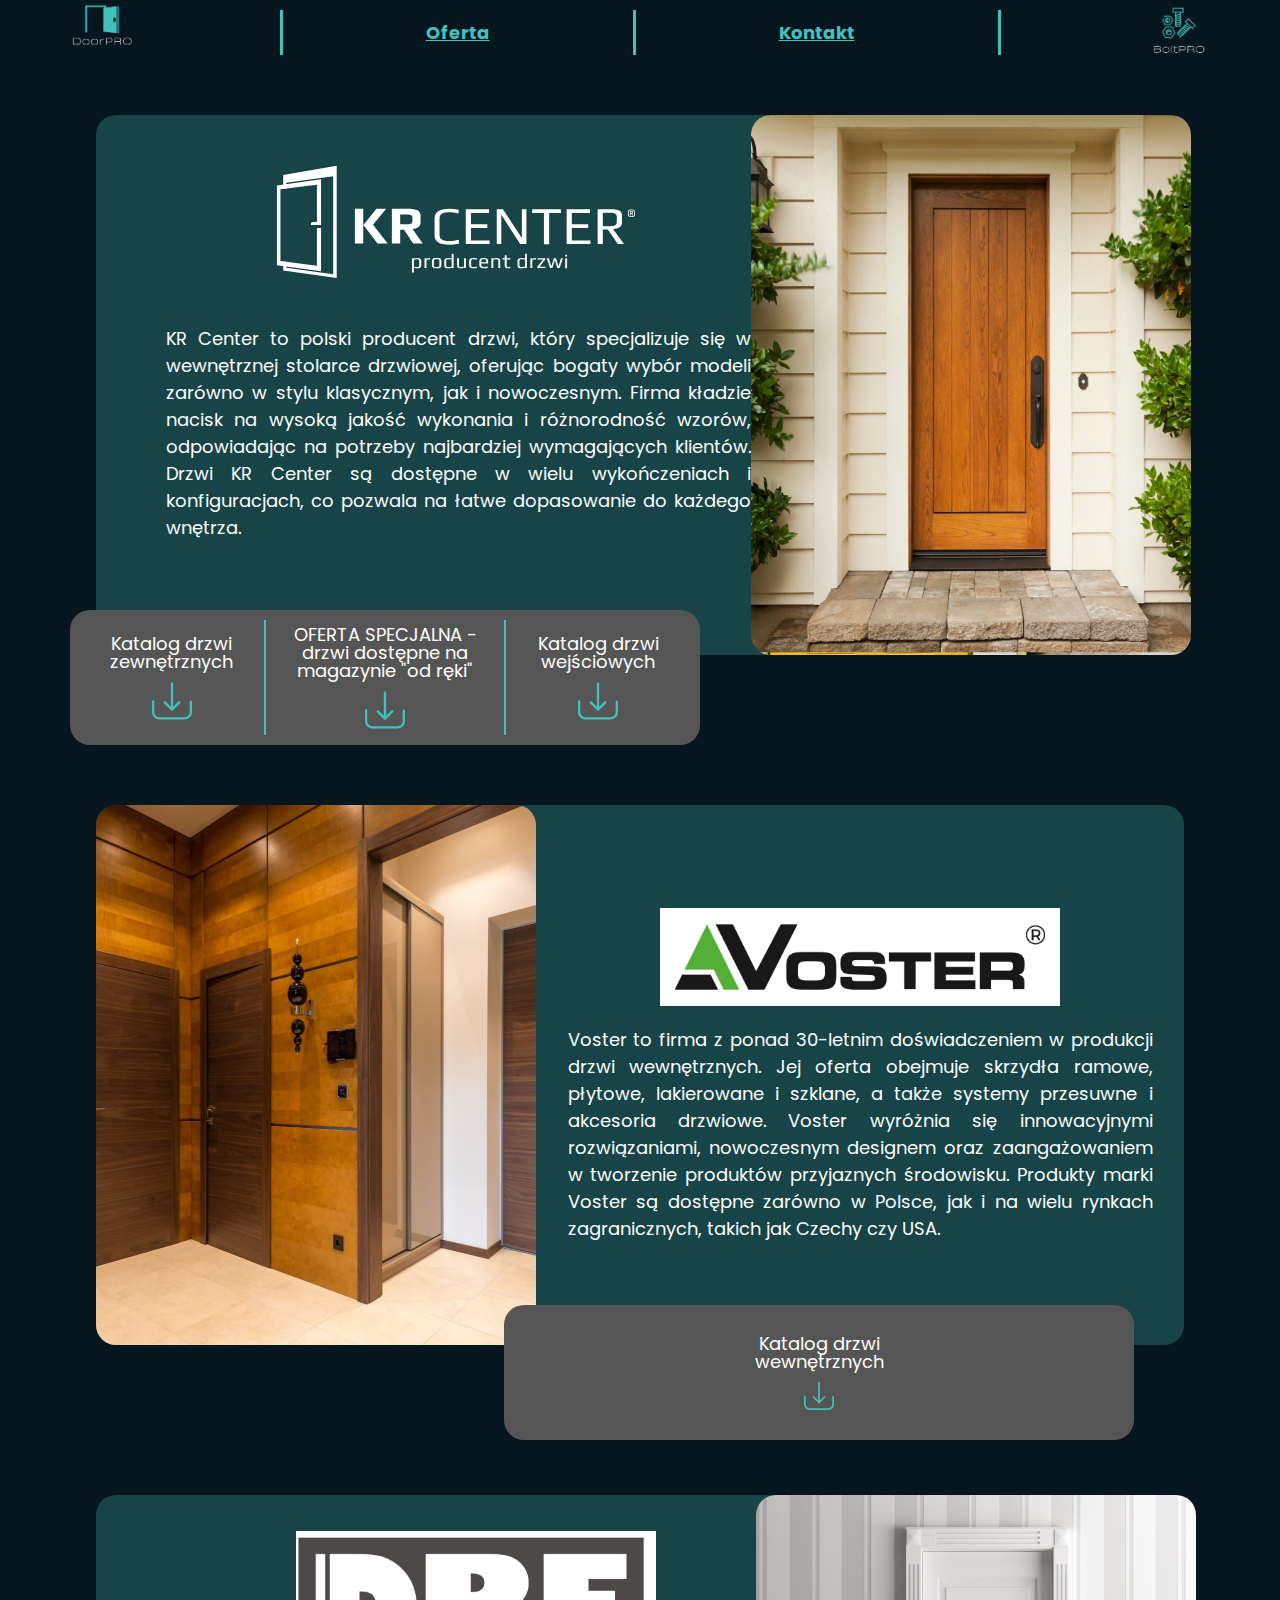
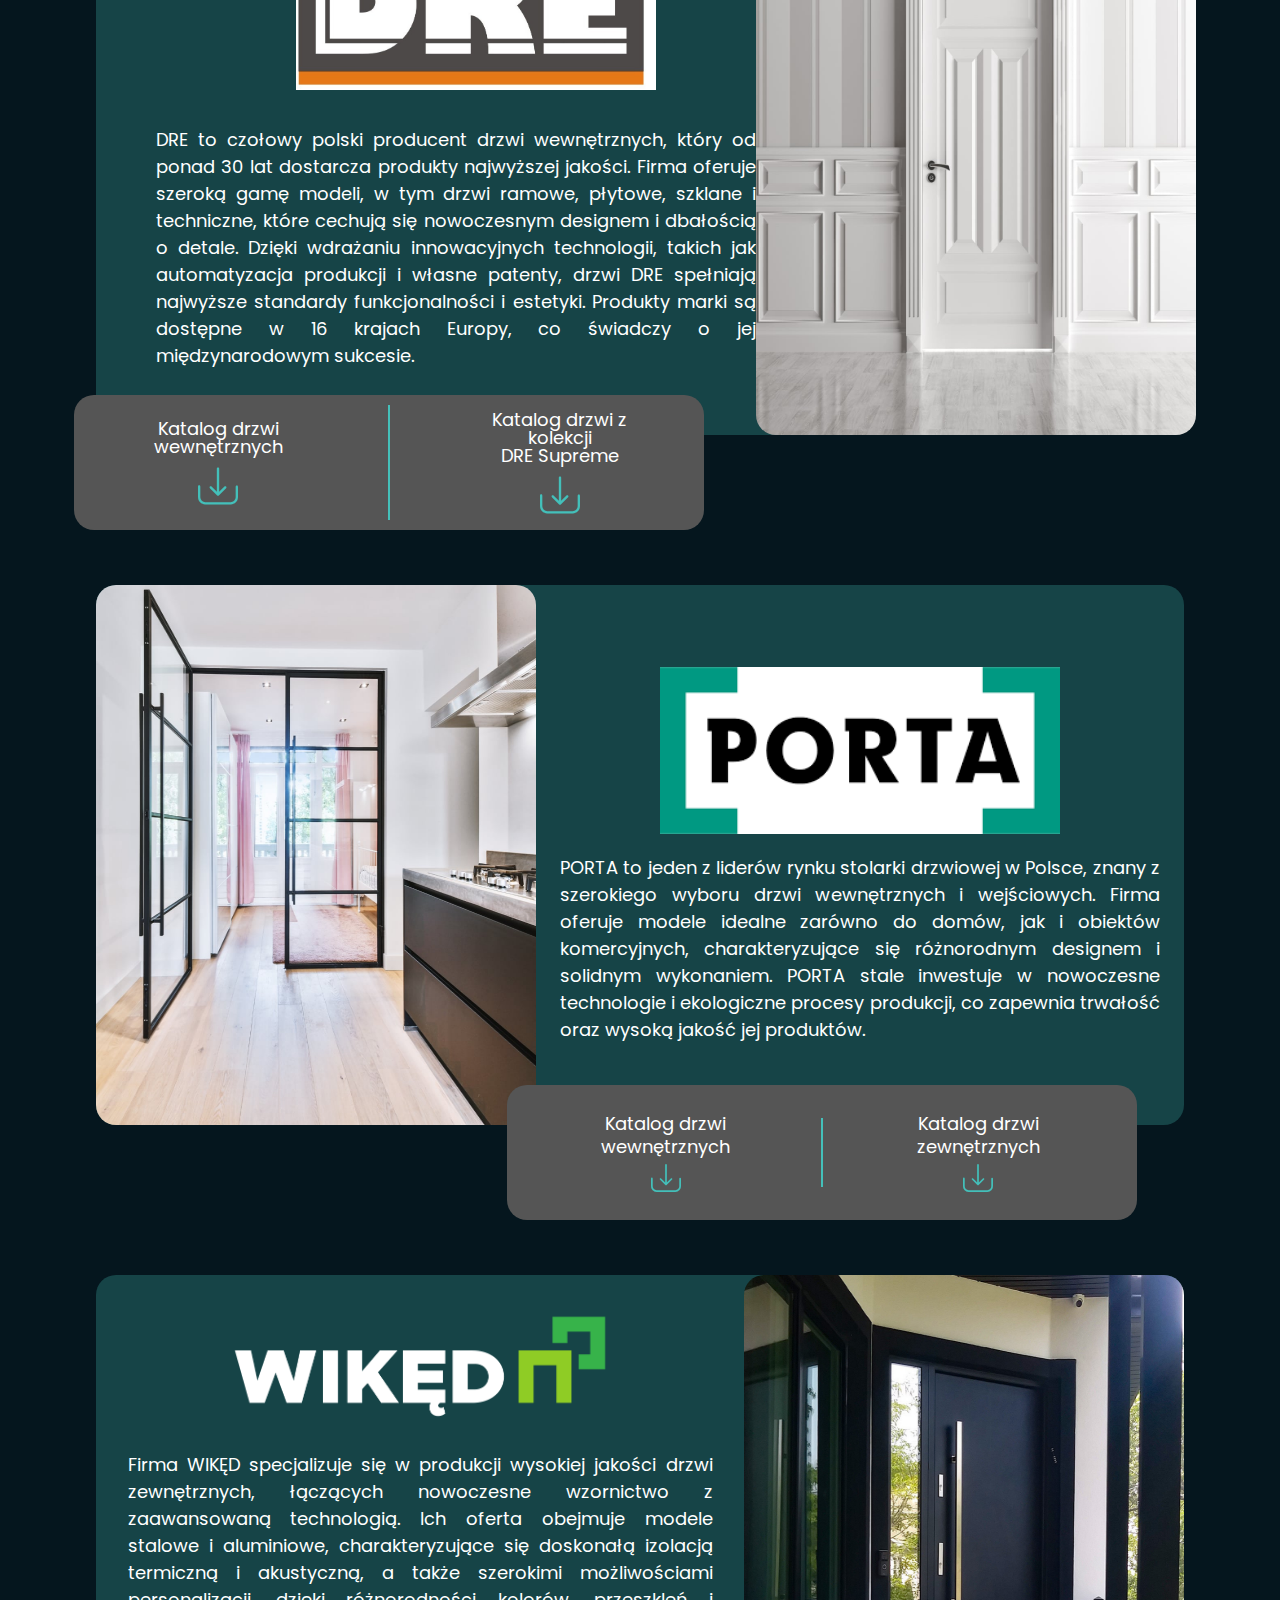
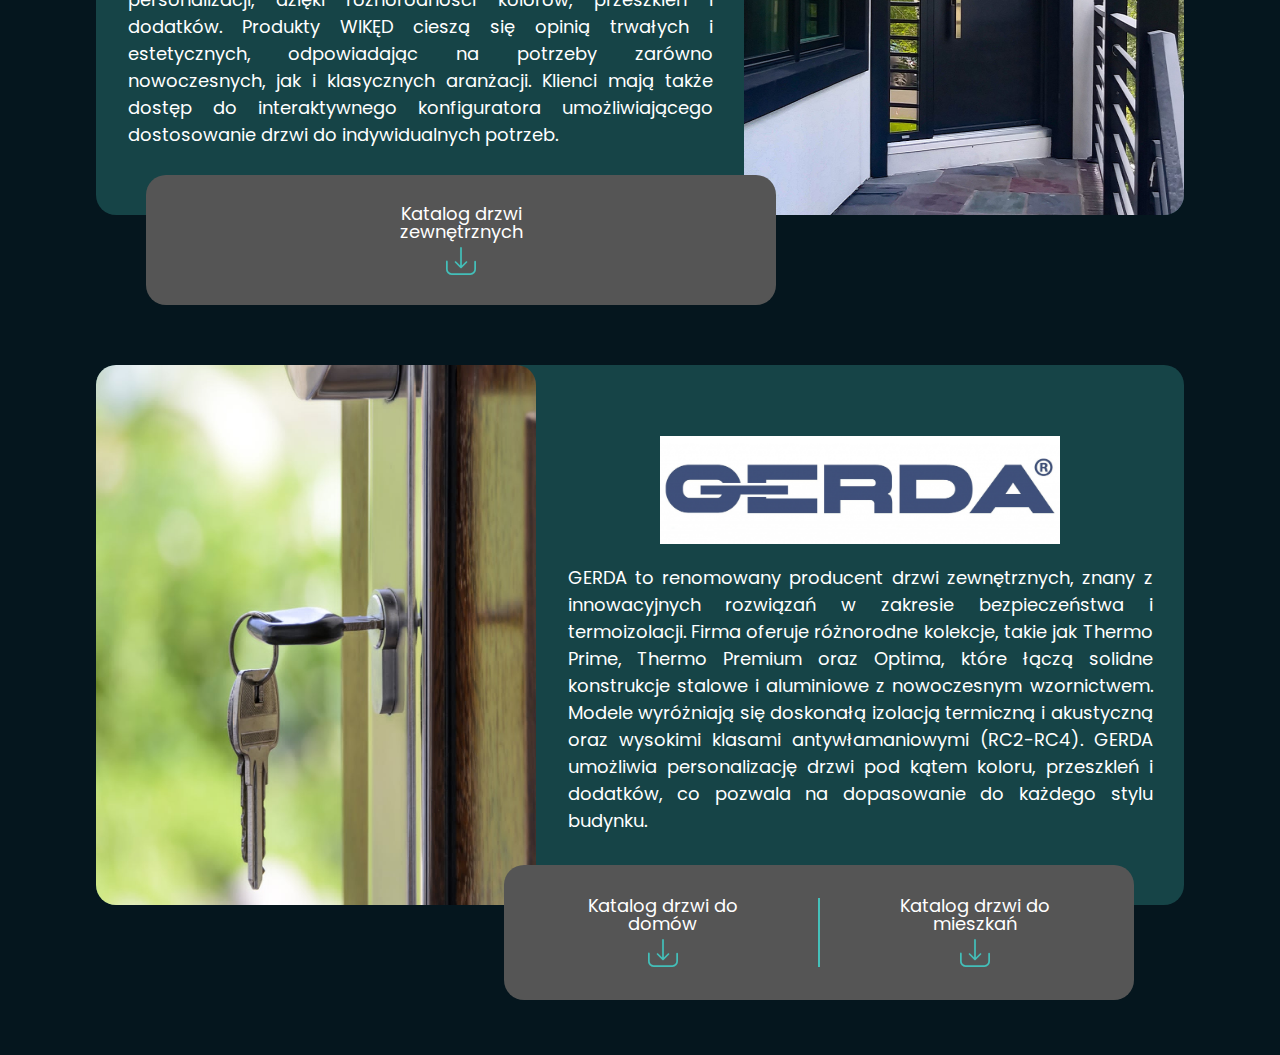
<file: index.html>
<!DOCTYPE html>
<html lang="pl">
<head>
  <meta charset="UTF-8">
  <meta name="viewport" content="width=device-width, initial-scale=1.0">
  <title>KR Center - Oferta</title>
  <link rel="stylesheet" href="./css/style.css">
  <link rel="preconnect" href="https://fonts.googleapis.com">
  <link rel="preconnect" href="https://fonts.gstatic.com" crossorigin>
  <link href="https://fonts.googleapis.com/css2?family=Poppins:ital,wght@0,100;0,200;0,300;0,400;0,500;0,600;0,700;0,800;0,900;1,100;1,200;1,300;1,400;1,500;1,600;1,700;1,800;1,900&display=swap" rel="stylesheet">
</head>
<body>
<nav>
  <a href="strona_glowna.html">
    <img src="./img/DoorPRO%20Logo.jpg" alt="Logo" class="logo">
  </a>
  <div class="line"></div>
  <a href="index.html">Oferta</a>
  <div class="line"></div>
  <a href="kontakt.html">Kontakt</a>
  <div class="line"></div>
  <img class="logo" src="./img/BoltPRO%20logo.jpg">
</nav>

  <section class="KR_CENTER">
    <div class="opis_producenta_1">
      <img id="zdjęcie_1" src="./img/krcenter-logo.svg">
      <p class="opis_KR_CENTER">KR Center to polski producent drzwi, który specjalizuje się w wewnętrznej stolarce drzwiowej, oferując bogaty wybór modeli zarówno w stylu klasycznym, jak i nowoczesnym. Firma kładzie nacisk na wysoką jakość wykonania i różnorodność wzorów, odpowiadając na potrzeby najbardziej wymagających klientów. Drzwi KR Center są dostępne w wielu wykończeniach i konfiguracjach, co pozwala na łatwe dopasowanie do każdego wnętrza.
      </p>
    </div>
    <img id="zdjęcie_drzwi_1" src="./img/drzwi%20KR%20Center.jpg">
    <div class="do_pobrania">
      <div class="download_item">
        <p>Katalog drzwi zewnętrznych</p>
        <img src="./img/ikonka%20download.svg" alt="Pobierz">
      </div>
      <div class="line_separator"></div>
      <div class="download_item oferta_specjalna">
        <p>OFERTA SPECJALNA - drzwi dostępne na magazynie "od ręki"</p>
        <img src="./img/ikonka%20download.svg" alt="Pobierz">
      </div>
      <div class="line_separator"></div>
      <div class="download_item">
        <p>Katalog drzwi wejściowych</p>
        <img src="./img/ikonka%20download.svg" alt="Pobierz">
      </div>
    </div>
  </section>

  <section class="VOSTER">
    <img id="zdjęcie_drzwi_voster" src="./img/drzwi%20Voster.jpg" alt="Zdjęcie drzwi Voster">
    <div class="opis_producenta_voster">
      <img id="logo_voster" src="./img/logo%20voster.jpg" alt="Logo Voster">
      <p class="opis_VOSTER">
        Voster to firma z ponad 30-letnim doświadczeniem w produkcji drzwi wewnętrznych.
        Jej oferta obejmuje skrzydła ramowe, płytowe, lakierowane i szklane, a także systemy
        przesuwne i akcesoria drzwiowe. Voster wyróżnia się innowacyjnymi rozwiązaniami,
        nowoczesnym designem oraz zaangażowaniem w tworzenie produktów przyjaznych środowisku.
        Produkty marki Voster są dostępne zarówno w Polsce, jak i na wielu rynkach zagranicznych,
        takich jak Czechy czy USA.
      </p>
    </div>
    <div class="do_pobrania_voster">
      <div class="download_item">
        <p>Katalog drzwi wewnętrznych</p>
        <img src="./img/ikonka%20download.svg" alt="Pobierz">
      </div>
    </div>
  </section>

  <section class="DRE">
    <div class="opis_producenta_2">
      <img id="zdjęcie_2" src="./img/logo%20DRE.jpg">
      <p class="opis_DRE">DRE to czołowy polski producent drzwi wewnętrznych, który od ponad 30 lat dostarcza produkty najwyższej jakości. Firma oferuje szeroką gamę modeli, w tym drzwi ramowe, płytowe, szklane i techniczne, które cechują się nowoczesnym designem i dbałością o detale. Dzięki wdrażaniu innowacyjnych technologii, takich jak automatyzacja produkcji i własne patenty, drzwi DRE spełniają najwyższe standardy funkcjonalności i estetyki. Produkty marki są dostępne w 16 krajach Europy, co świadczy o jej międzynarodowym sukcesie.
      </p>
    </div>
    <img id="zdjęcie_drzwi_2" src="./img/drzwi%20DRE.jpg">
    <div class="do_pobrania_DRE">
      <div class="download_item">
        <p>Katalog drzwi wewnętrznych</p>
        <img src="./img/ikonka%20download.svg" alt="Pobierz">
      </div>
      <div class="line_separator"></div>
      <div class="download_item">
        <p>Katalog drzwi z kolekcji<br>DRE Supreme</p>
        <img src="./img/ikonka%20download.svg" alt="Pobierz">
      </div>
    </div>
  </section>

  <section class="PORTA">
    <img id="zdjęcie_drzwi_porta" src="./img/drzwi%20PORTA.jpg" alt="Zdjęcie drzwi PORTA">
    <div class="opis_producenta_porta">
      <img id="logo_porta" src="./img/logo%20PORTA.png" alt="Logo PORTA">
      <p class="opis_PORTA">
        PORTA to jeden z liderów rynku stolarki drzwiowej w Polsce, znany z szerokiego wyboru drzwi wewnętrznych i wejściowych. Firma oferuje modele idealne zarówno do domów, jak i obiektów komercyjnych, charakteryzujące się różnorodnym designem i solidnym wykonaniem. PORTA stale inwestuje w nowoczesne technologie i ekologiczne procesy produkcji, co zapewnia trwałość oraz wysoką jakość jej produktów.
      </p>
    </div>
    <div class="do_pobrania_PORTA">
      <div class="download_item">
        <p>Katalog drzwi wewnętrznych</p>
        <img src="./img/ikonka%20download.svg" alt="Pobierz">
      </div>
      <div class="line_separator"></div>
      <div class="download_item">
        <p>Katalog drzwi zewnętrznych</p>
        <img src="./img/ikonka%20download.svg" alt="Pobierz">
      </div>
    </div>
  </section>

  <section class="WIKED">
    <div class="opis_producenta_wiked">
      <img id="logo_wiked" src="./img/logo%20Wikęd.png" alt="Logo WIKĘD">
      <p class="opis_WIKED">
        Firma WIKĘD specjalizuje się w produkcji wysokiej jakości drzwi zewnętrznych, łączących nowoczesne wzornictwo z zaawansowaną technologią. Ich oferta obejmuje modele stalowe i aluminiowe, charakteryzujące się doskonałą izolacją termiczną i akustyczną, a także szerokimi możliwościami personalizacji, dzięki różnorodności kolorów, przeszkleń i dodatków. Produkty WIKĘD cieszą się opinią trwałych i estetycznych, odpowiadając na potrzeby zarówno nowoczesnych, jak i klasycznych aranżacji. Klienci mają także dostęp do interaktywnego konfiguratora umożliwiającego dostosowanie drzwi do indywidualnych potrzeb.
      </p>
    </div>
    <img id="zdjęcie_drzwi_wiked" src="./img/drzwi%20Wikęd.png" alt="Zdjęcie drzwi WIKĘD">
    <div class="do_pobrania_WIKED">
      <div class="download_item">
        <p>Katalog drzwi zewnętrznych</p>
        <img src="./img/ikonka%20download.svg" alt="Pobierz">
      </div>
    </div>
  </section>


  <section class="GERDA">
    <img id="zdjęcie_drzwi_gerda" src="./img/drzwi%20Gerda.jpg" alt="Zdjęcie drzwi GERDA">
    <div class="opis_producenta_gerda">
      <img id="logo_gerda" src="./img/logo%20Gerda.png" alt="Logo GERDA">
      <p class="opis_GERDA">
        GERDA to renomowany producent drzwi zewnętrznych, znany z innowacyjnych rozwiązań w zakresie bezpieczeństwa i termoizolacji. Firma oferuje różnorodne kolekcje, takie jak Thermo Prime, Thermo Premium oraz Optima, które łączą solidne konstrukcje stalowe i aluminiowe z nowoczesnym wzornictwem. Modele wyróżniają się doskonałą izolacją termiczną i akustyczną oraz wysokimi klasami antywłamaniowymi (RC2-RC4). GERDA umożliwia personalizację drzwi pod kątem koloru, przeszkleń i dodatków, co pozwala na dopasowanie do każdego stylu budynku.
      </p>
    </div>
    <div class="do_pobrania_GERDA">
      <div class="download_item">
        <p>Katalog drzwi do domów</p>
        <img src="./img/ikonka%20download.svg" alt="Pobierz">
      </div>
      <div class="line_separator"></div>
      <div class="download_item">
        <p>Katalog drzwi do mieszkań</p>
        <img src="./img/ikonka%20download.svg" alt="Pobierz">
      </div>
    </div>
  </section>



</body>
</html>
</file>
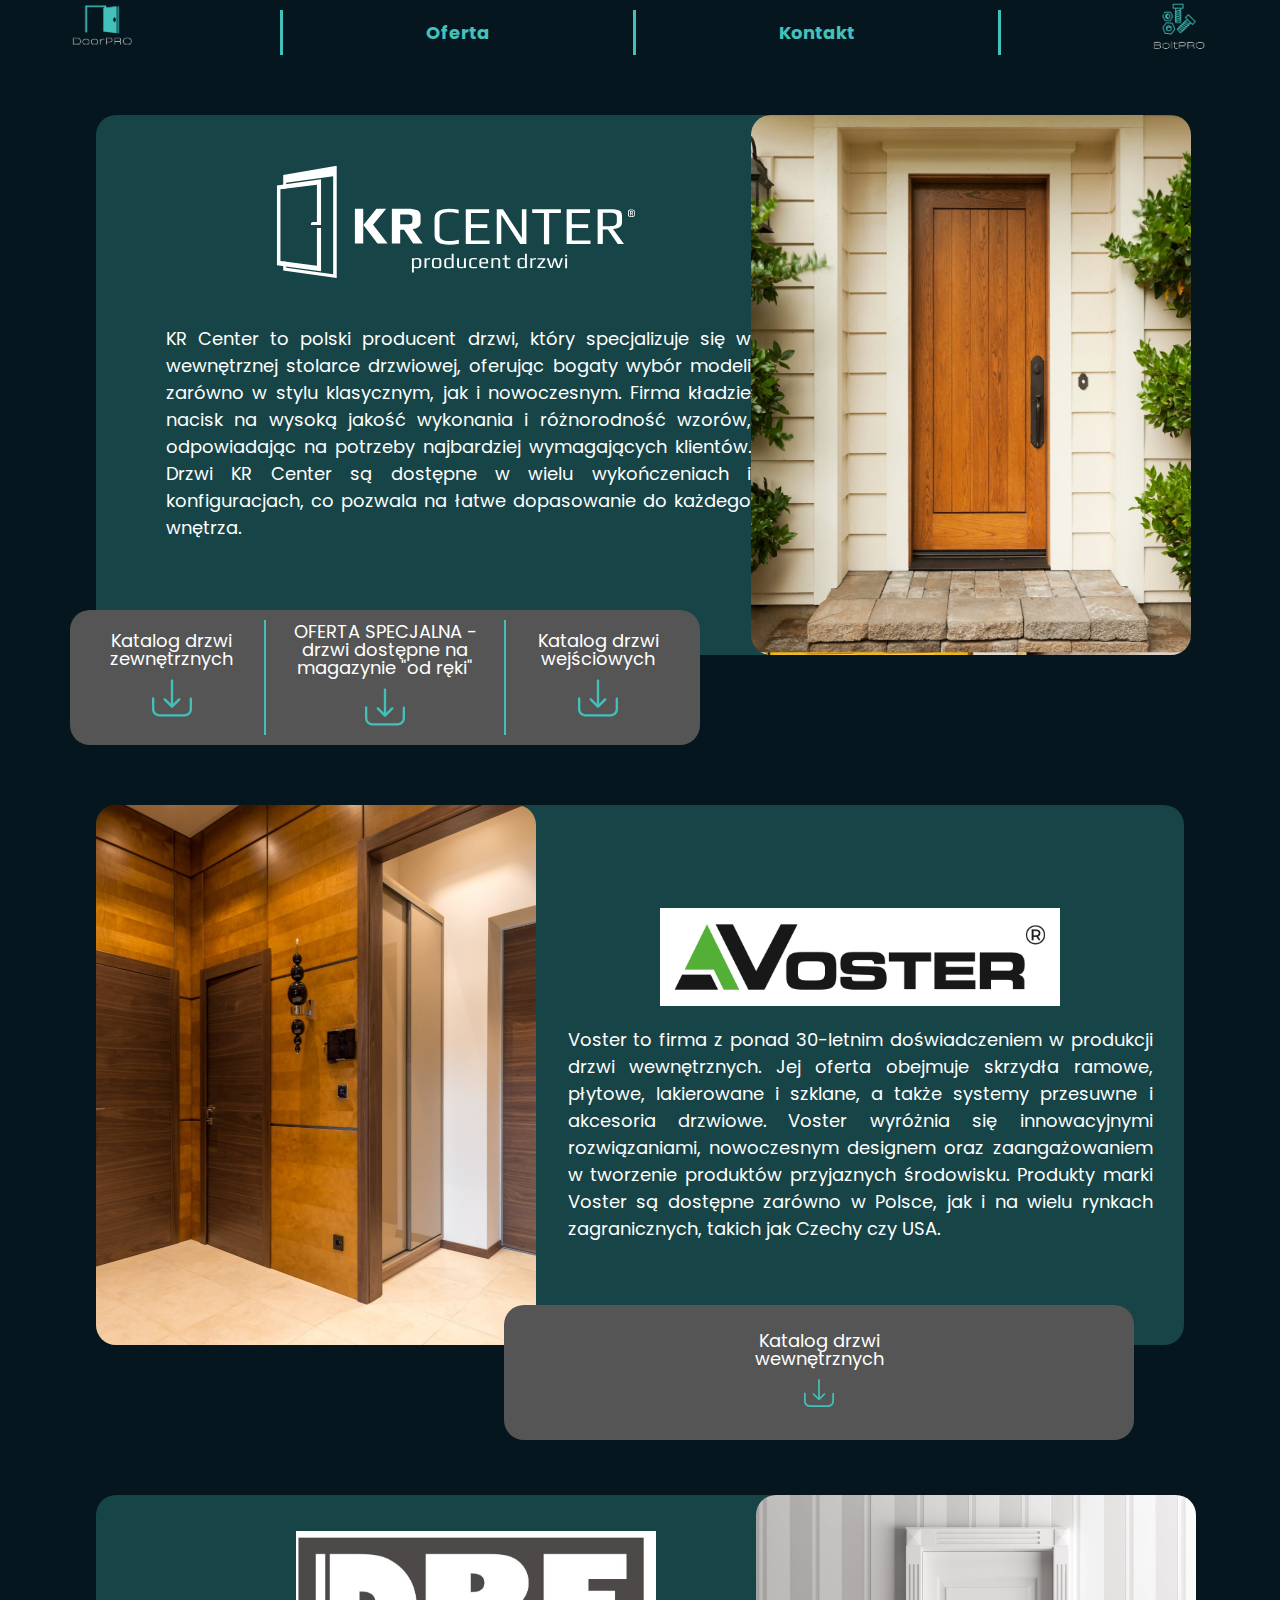
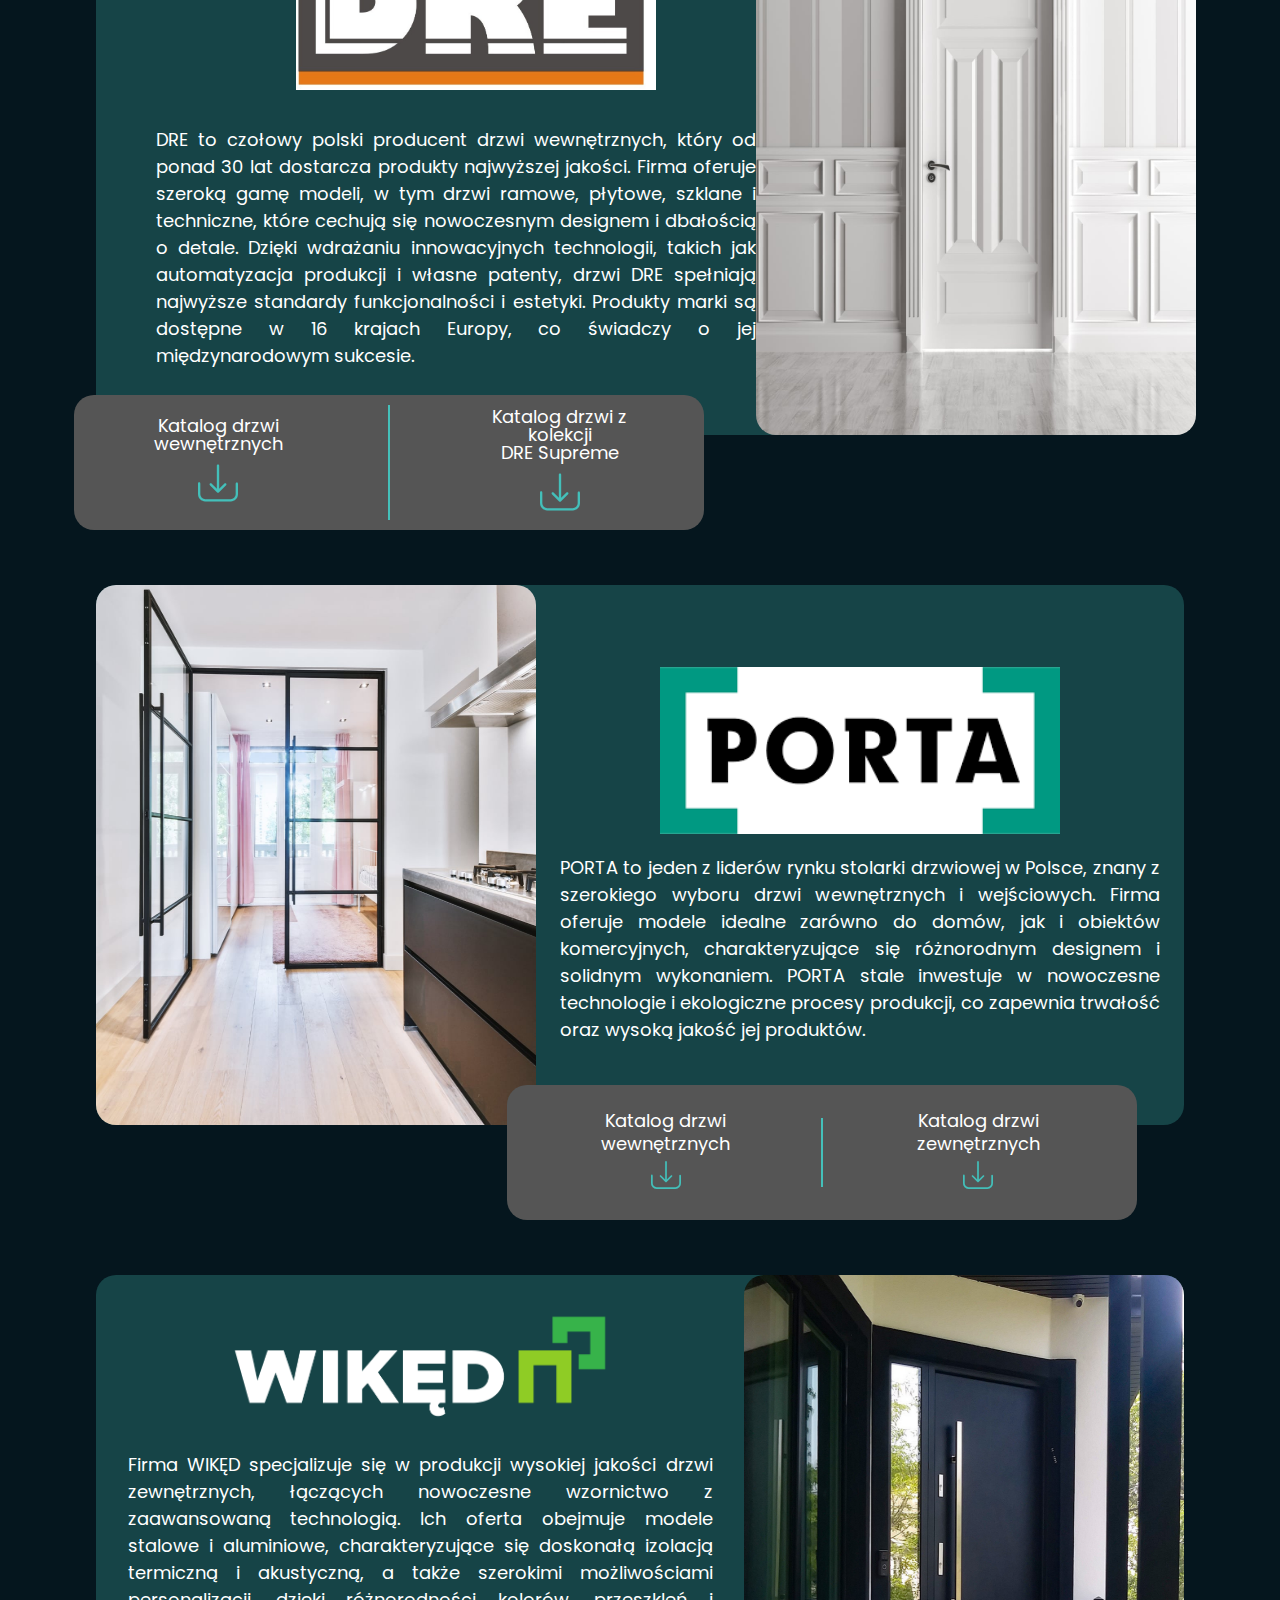
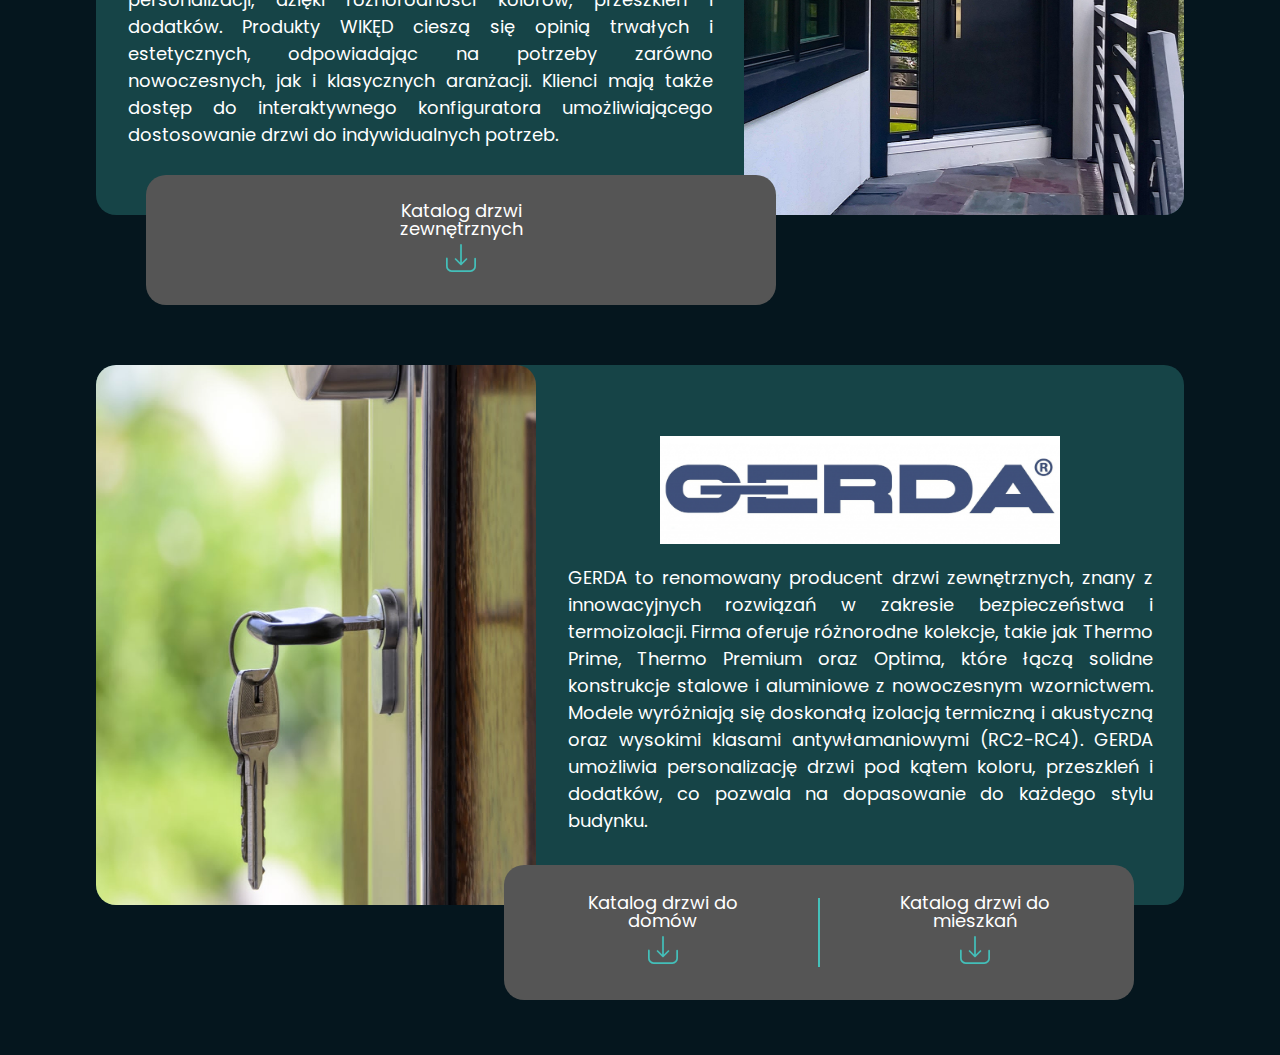
<file: public/index.html>
<!DOCTYPE html>
<html lang="pl">
<head>
  <meta charset="UTF-8">
  <meta name="viewport" content="width=device-width, initial-scale=1.0">
  <title>KR Center - Oferta</title>
  <link rel="stylesheet" href="./css/style.css">
  <link rel="preconnect" href="https://fonts.googleapis.com">
  <link rel="preconnect" href="https://fonts.gstatic.com" crossorigin>
  <link href="https://fonts.googleapis.com/css2?family=Poppins:ital,wght@0,100;0,200;0,300;0,400;0,500;0,600;0,700;0,800;0,900;1,100;1,200;1,300;1,400;1,500;1,600;1,700;1,800;1,900&display=swap" rel="stylesheet">
</head>
<body>
<nav>
  <a href="strona_glowna.html">
    <img src="./img/DoorPRO%20Logo.jpg" alt="Logo" class="logo">
  </a>
  <div class="line"></div>
  <a href="index.html">Oferta</a>
  <div class="line"></div>
  <a href="kontakt.html">Kontakt</a>
  <div class="line"></div>
  <a href="Bolt.html">
    <img class="logo" src="./img/BoltPRO%20logo.jpg">
  </a>
</nav>

  <section class="KR_CENTER">
    <div class="opis_producenta_1">
      <img id="zdjęcie_1" src="./img/krcenter-logo.svg">
      <p class="opis_KR_CENTER">KR Center to polski producent drzwi, który specjalizuje się w wewnętrznej stolarce drzwiowej, oferując bogaty wybór modeli zarówno w stylu klasycznym, jak i nowoczesnym. Firma kładzie nacisk na wysoką jakość wykonania i różnorodność wzorów, odpowiadając na potrzeby najbardziej wymagających klientów. Drzwi KR Center są dostępne w wielu wykończeniach i konfiguracjach, co pozwala na łatwe dopasowanie do każdego wnętrza.
      </p>
    </div>
    <img id="zdjęcie_drzwi_1" src="./img/drzwi%20KR%20Center.jpg">
    <div class="do_pobrania">
      <div class="download_item">
        <p>Katalog drzwi zewnętrznych</p>
        <a href="https://krcenter.pl/wp-content/uploads/2024/09/zewnetrzne_2024_poziom_edycja_2-RGB.pdf>"><img src="./img/ikonka%20download.svg" alt="Pobierz"></a>
      </div>
      <div class="line_separator"></div>
      <div class="download_item oferta_specjalna">
        <p>OFERTA SPECJALNA - drzwi dostępne na magazynie "od ręki"</p>
        <a href="https://krcenter.pl/wp-content/uploads/2024/10/PAZDZIERNIK-2024-RGB-2.pdf"><img src="./img/ikonka%20download.svg" alt="Pobierz"></a>
      </div>
      <div class="line_separator"></div>
      <div class="download_item">
        <p>Katalog drzwi wejściowych</p>
        <a href="https://krcenter.pl/wp-content/uploads/2024/10/bastion_2024_edycja_3-rgb.pdf"> <img src="./img/ikonka%20download.svg" alt="Pobierz"></a>
      </div>
    </div>
  </section>

  <section class="VOSTER">
    <img id="zdjęcie_drzwi_voster" src="./img/drzwi%20Voster.jpg" alt="Zdjęcie drzwi Voster">
    <div class="opis_producenta_voster">
      <img id="logo_voster" src="./img/logo%20voster.jpg" alt="Logo Voster">
      <p class="opis_VOSTER">
        Voster to firma z ponad 30-letnim doświadczeniem w produkcji drzwi wewnętrznych.
        Jej oferta obejmuje skrzydła ramowe, płytowe, lakierowane i szklane, a także systemy
        przesuwne i akcesoria drzwiowe. Voster wyróżnia się innowacyjnymi rozwiązaniami,
        nowoczesnym designem oraz zaangażowaniem w tworzenie produktów przyjaznych środowisku.
        Produkty marki Voster są dostępne zarówno w Polsce, jak i na wielu rynkach zagranicznych,
        takich jak Czechy czy USA.
      </p>
    </div>
    <div class="do_pobrania_voster">
      <div class="download_item">
        <p>Katalog drzwi wewnętrznych</p>
        <a href="https://www.voster.pl/file/katalog/voster-katalog-2024.pdf"><img src="./img/ikonka%20download.svg" alt="Pobierz"></a>
      </div>
    </div>
  </section>

  <section class="DRE">
    <div class="opis_producenta_2">
      <img id="zdjęcie_2" src="./img/logo%20DRE.jpg">
      <p class="opis_DRE">DRE to czołowy polski producent drzwi wewnętrznych, który od ponad 30 lat dostarcza produkty najwyższej jakości. Firma oferuje szeroką gamę modeli, w tym drzwi ramowe, płytowe, szklane i techniczne, które cechują się nowoczesnym designem i dbałością o detale. Dzięki wdrażaniu innowacyjnych technologii, takich jak automatyzacja produkcji i własne patenty, drzwi DRE spełniają najwyższe standardy funkcjonalności i estetyki. Produkty marki są dostępne w 16 krajach Europy, co świadczy o jej międzynarodowym sukcesie.
      </p>
    </div>
    <img id="zdjęcie_drzwi_2" src="./img/drzwi%20DRE.jpg">
    <div class="do_pobrania_DRE">
      <div class="download_item">
        <p>Katalog drzwi wewnętrznych</p>
        <a href="https://dre.pl/wp-content/uploads/2024/10/Katalog-DRE-2024-edycja-3.pdf"><img src="./img/ikonka%20download.svg" alt="Pobierz"></a>
      </div>
      <div class="line_separator"></div>
      <div class="download_item">
        <p>Katalog drzwi z kolekcji<br>DRE Supreme</p>
        <a href=" https://dre.pl/wp-content/uploads/2024/02/Katalog-DRE-SUPREME-2024_1-PL-C.pdf"><img src="./img/ikonka%20download.svg" alt="Pobierz"></a>
      </div>
    </div>
  </section>

  <section class="PORTA">
    <img id="zdjęcie_drzwi_porta" src="./img/drzwi%20PORTA.jpg" alt="Zdjęcie drzwi PORTA">
    <div class="opis_producenta_porta">
      <img id="logo_porta" src="./img/logo%20PORTA.png" alt="Logo PORTA">
      <p class="opis_PORTA">
        PORTA to jeden z liderów rynku stolarki drzwiowej w Polsce, znany z szerokiego wyboru drzwi wewnętrznych i wejściowych. Firma oferuje modele idealne zarówno do domów, jak i obiektów komercyjnych, charakteryzujące się różnorodnym designem i solidnym wykonaniem. PORTA stale inwestuje w nowoczesne technologie i ekologiczne procesy produkcji, co zapewnia trwałość oraz wysoką jakość jej produktów.
      </p>
    </div>
    <div class="do_pobrania_PORTA">
      <div class="download_item">
        <p>Katalog drzwi wewnętrznych</p>
        <a href="https://www.porta.com.pl/phavi/at/upl/2024/0909/0916-katalog-porta-2024-2-pl-3.pdf?_gl=1*4agfsp*_up*MQ..&gclid=CjwKCAjwzIK1BhAuEiwAHQmU3mZH_-PGXtxyGcHeFC3jhXlF1V8VDYGOCjuU639u0f3bsi8QDcvr0BoCUSkQAvD_BwE"><img src="./img/ikonka%20download.svg" alt="Pobierz"></a>
      </div>
      <div class="line_separator"></div>
      <div class="download_item">
        <p>Katalog drzwi zewnętrznych</p>
        <a href="https://www.porta.com.pl/phavi/at/upl/2024/0703/0742-katalog-porta-thermo-2024.pdf?_gl=1*4agfsp*_up*MQ..&gclid=CjwKCAjwzIK1BhAuEiwAHQmU3mZH_-PGXtxyGcHeFC3jhXlF1V8VDYGOCjuU639u0f3bsi8QDcvr0BoCUSkQAvD_BwE"><img src="./img/ikonka%20download.svg" alt="Pobierz"></a>
      </div>
    </div>
  </section>

  <section class="WIKED">
    <div class="opis_producenta_wiked">
      <img id="logo_wiked" src="./img/logo%20Wikęd.png" alt="Logo WIKĘD">
      <p class="opis_WIKED">
        Firma WIKĘD specjalizuje się w produkcji wysokiej jakości drzwi zewnętrznych, łączących nowoczesne wzornictwo z zaawansowaną technologią. Ich oferta obejmuje modele stalowe i aluminiowe, charakteryzujące się doskonałą izolacją termiczną i akustyczną, a także szerokimi możliwościami personalizacji, dzięki różnorodności kolorów, przeszkleń i dodatków. Produkty WIKĘD cieszą się opinią trwałych i estetycznych, odpowiadając na potrzeby zarówno nowoczesnych, jak i klasycznych aranżacji. Klienci mają także dostęp do interaktywnego konfiguratora umożliwiającego dostosowanie drzwi do indywidualnych potrzeb.
      </p>
    </div>
    <img id="zdjęcie_drzwi_wiked" src="./img/drzwi%20Wikęd.png" alt="Zdjęcie drzwi WIKĘD">
    <div class="do_pobrania_WIKED">
      <div class="download_item">
        <p>Katalog drzwi zewnętrznych</p>
        <a href="https://wiked.pl/wp-content/uploads/2024/06/Katalog_2024_MARZEC_WIKED_13.06.pdf"><img src="./img/ikonka%20download.svg" alt="Pobierz"></a>
      </div>
    </div>
  </section>


  <section class="GERDA">
    <img id="zdjęcie_drzwi_gerda" src="./img/drzwi%20Gerda.jpg" alt="Zdjęcie drzwi GERDA">
    <div class="opis_producenta_gerda">
      <img id="logo_gerda" src="./img/logo%20Gerda.png" alt="Logo GERDA">
      <p class="opis_GERDA">
        GERDA to renomowany producent drzwi zewnętrznych, znany z innowacyjnych rozwiązań w zakresie bezpieczeństwa i termoizolacji. Firma oferuje różnorodne kolekcje, takie jak Thermo Prime, Thermo Premium oraz Optima, które łączą solidne konstrukcje stalowe i aluminiowe z nowoczesnym wzornictwem. Modele wyróżniają się doskonałą izolacją termiczną i akustyczną oraz wysokimi klasami antywłamaniowymi (RC2-RC4). GERDA umożliwia personalizację drzwi pod kątem koloru, przeszkleń i dodatków, co pozwala na dopasowanie do każdego stylu budynku.
      </p>
    </div>
    <div class="do_pobrania_GERDA">
      <div class="download_item">
        <p>Katalog drzwi do domów</p>
        <a href="https://gerda.pl/wp-content/uploads/2021/07/DDD-PL-EDYCJA-3-2024_www-3.pdf"><img src="./img/ikonka%20download.svg" alt="Pobierz"></a>
      </div>
      <div class="line_separator"></div>
      <div class="download_item">
        <p>Katalog drzwi do mieszkań</p>
        <a href="https://gerda.pl/wp-content/uploads/2024/11/DDM-PL-EDYCJA-2.3-2024_www-2.pdf"><img src="./img/ikonka%20download.svg" alt="Pobierz"></a>
      </div>
    </div>
  </section>



</body>
</html>
</file>
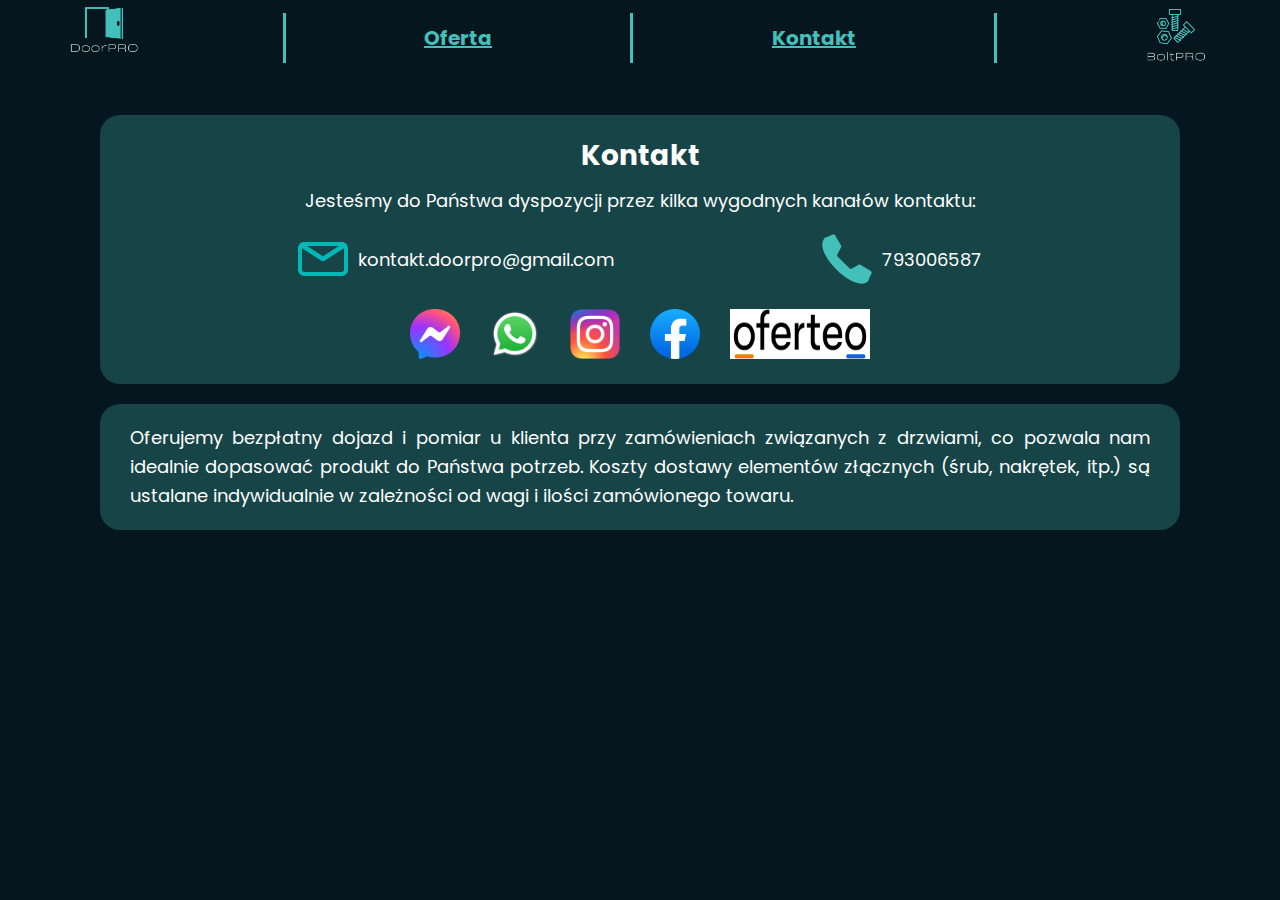
<file: kontakt.html>
<!DOCTYPE html>
<html lang="pl">
<head>
  <meta charset="UTF-8">
  <meta name="viewport" content="width=device-width, initial-scale=1.0">
  <title>Kontakt</title>
  <link rel="stylesheet" href="./css/style3.css">
  <link rel="preconnect" href="https://fonts.googleapis.com">
  <link rel="preconnect" href="https://fonts.gstatic.com" crossorigin>
  <link href="https://fonts.googleapis.com/css2?family=Poppins:ital,wght@0,100;0,200;0,300;0,400;0,500;0,600;0,700;0,800;0,900;1,100;1,200;1,300;1,400;1,500;1,600;1,700;1,800;1,900&display=swap" rel="stylesheet">
</head>
<body>
<nav>
  <a href="strona_glowna.html">
    <img src="./img/DoorPRO%20Logo.jpg" alt="Logo" class="logo">
  </a>
  <div class="line"></div>
  <a href="index.html">Oferta</a>
  <div class="line"></div>
  <a href="kontakt.html">Kontakt</a>
  <div class="line"></div>
  <img class="logo" src="./img/BoltPRO%20logo.jpg">
</nav>

<section class="contact-section">
  <div class="contact-box">
    <h2>Kontakt</h2>
    <p>Jesteśmy do Państwa dyspozycji przez kilka wygodnych kanałów kontaktu:</p>
    <div class="contact-info">
      <div class="contact-item">
        <img src="./img_3/ikonka_mail.svg" alt="Email Icon">
        <span>kontakt.doorpro@gmail.com</span>
      </div>
      <div class="contact-item">
        <img src="./img_3/ikonka_telefon.svg" alt="Phone Icon">
        <span>793006587</span>
      </div>
    </div>
    <div class="social-icons">
      <img src="./img_3/logo_messenger.png" alt="Messenger">
      <img src="./img_3/logo_Whatsapp.png" alt="WhatsApp">
      <img src="./img_3/logo_Instagram.png" alt="Instagram">
      <img src="./img_3/logo_Facebook.png" alt="Facebook">
      <img src="./img_3/logo_Oferteo.png" alt="Oferteo">
    </div>
  </div>
  <div class="info-box">
    <p>Oferujemy bezpłatny dojazd i pomiar u klienta przy zamówieniach związanych z drzwiami, co pozwala nam idealnie dopasować produkt do Państwa potrzeb. Koszty dostawy elementów złącznych (śrub, nakrętek, itp.) są ustalane indywidualnie w zależności od wagi i ilości zamówionego towaru.</p>
  </div>
</section>
</file>
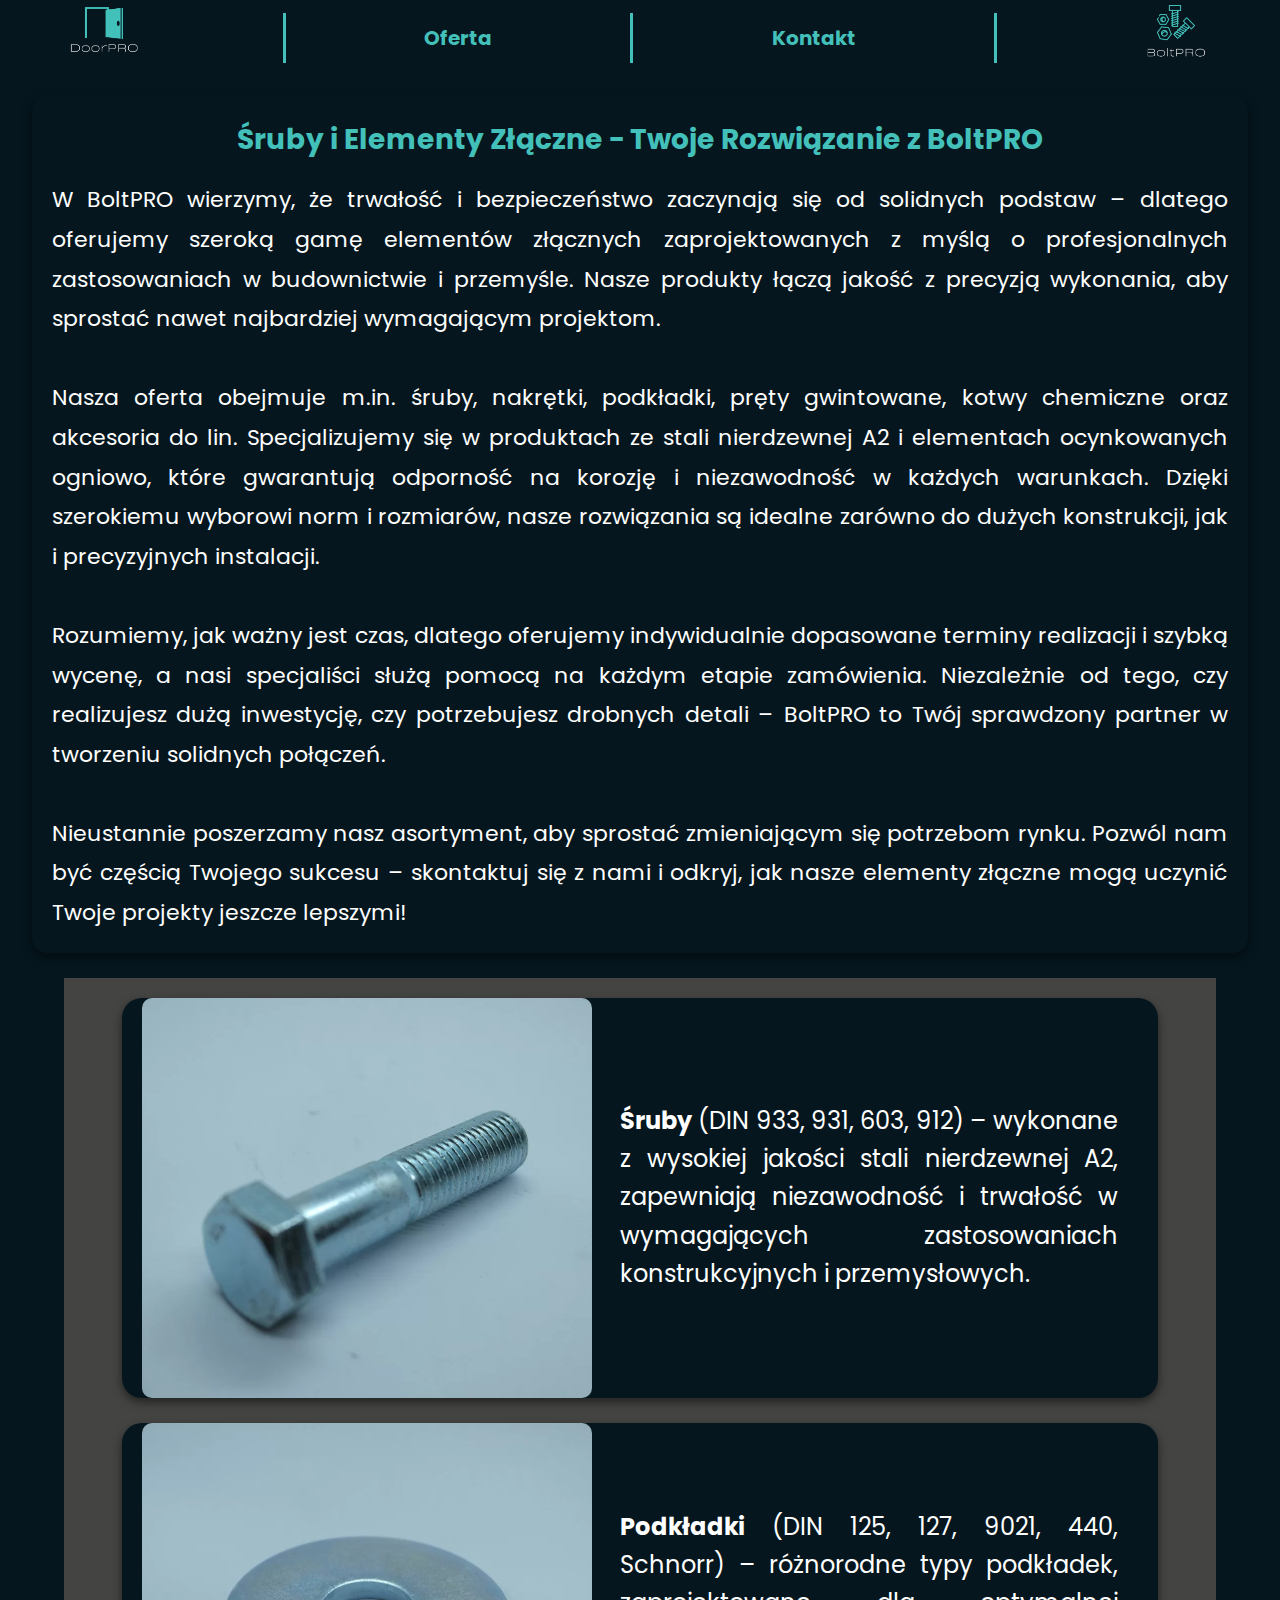
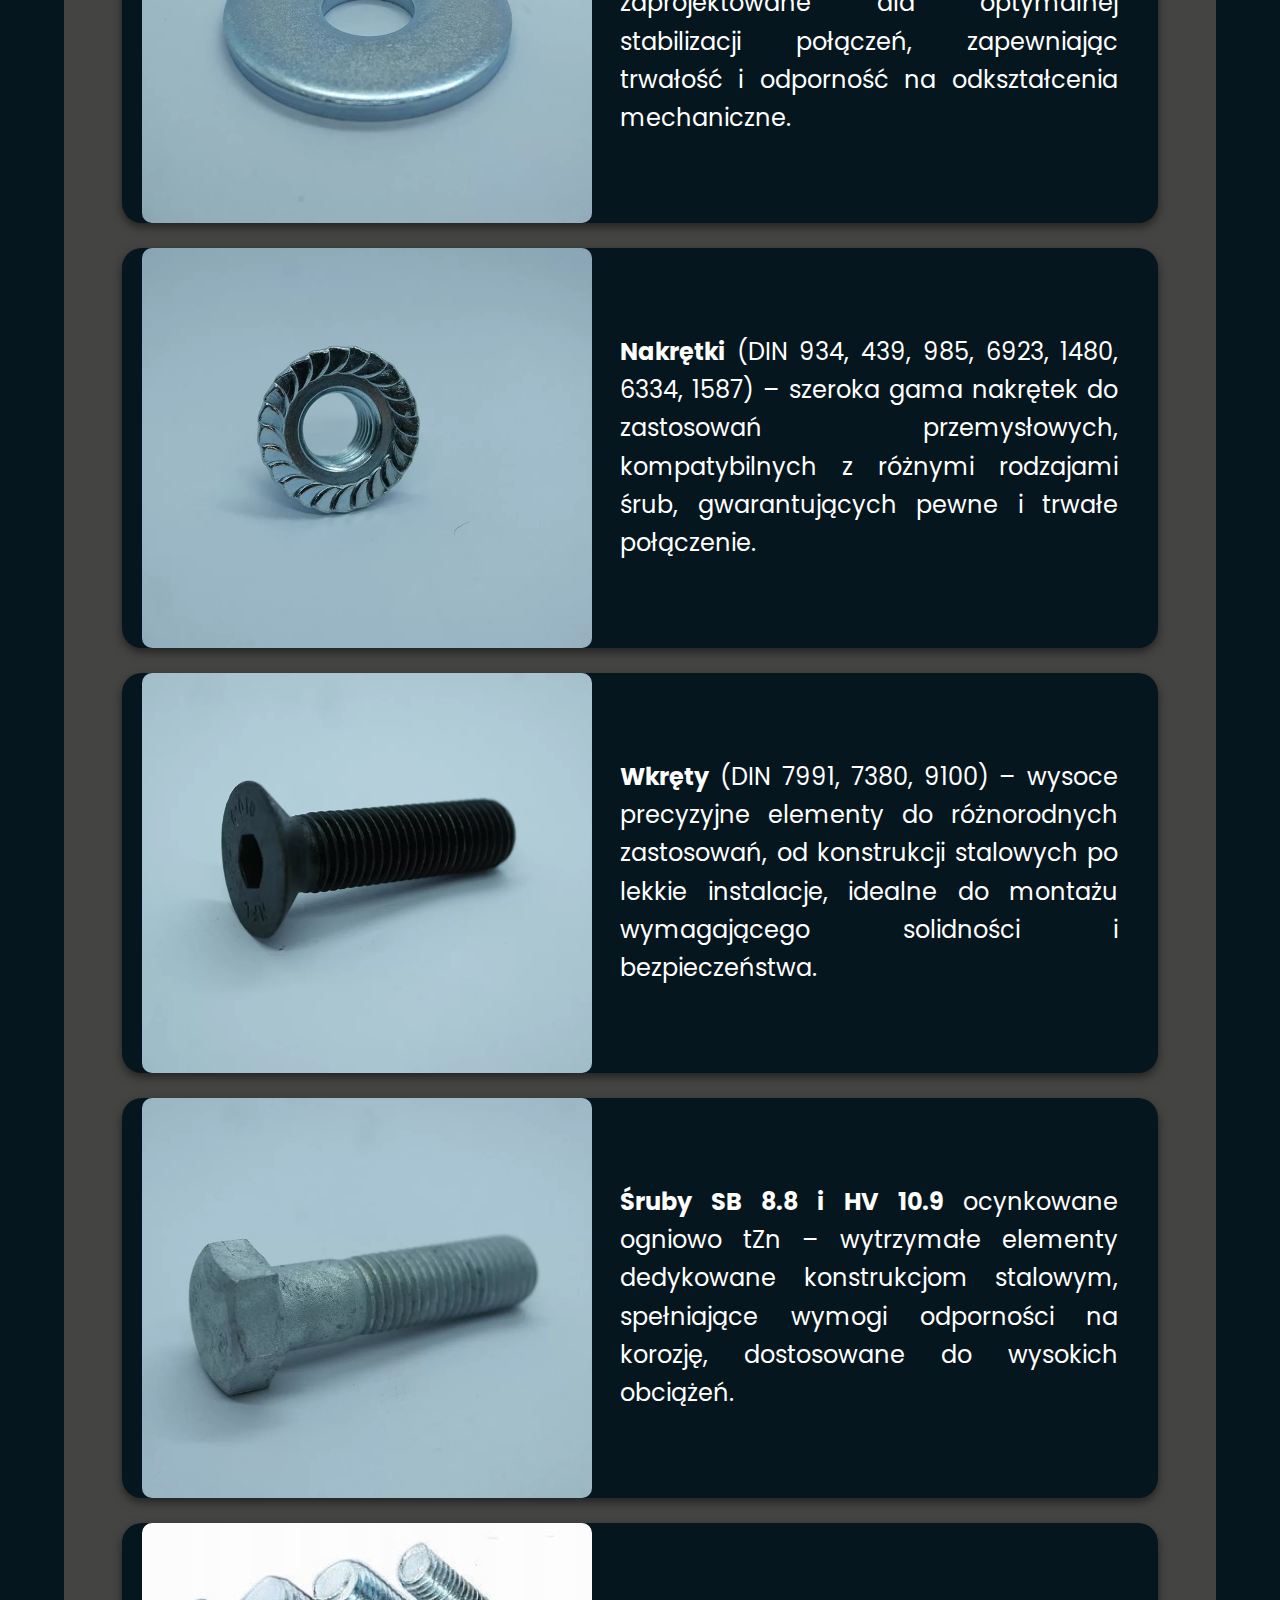
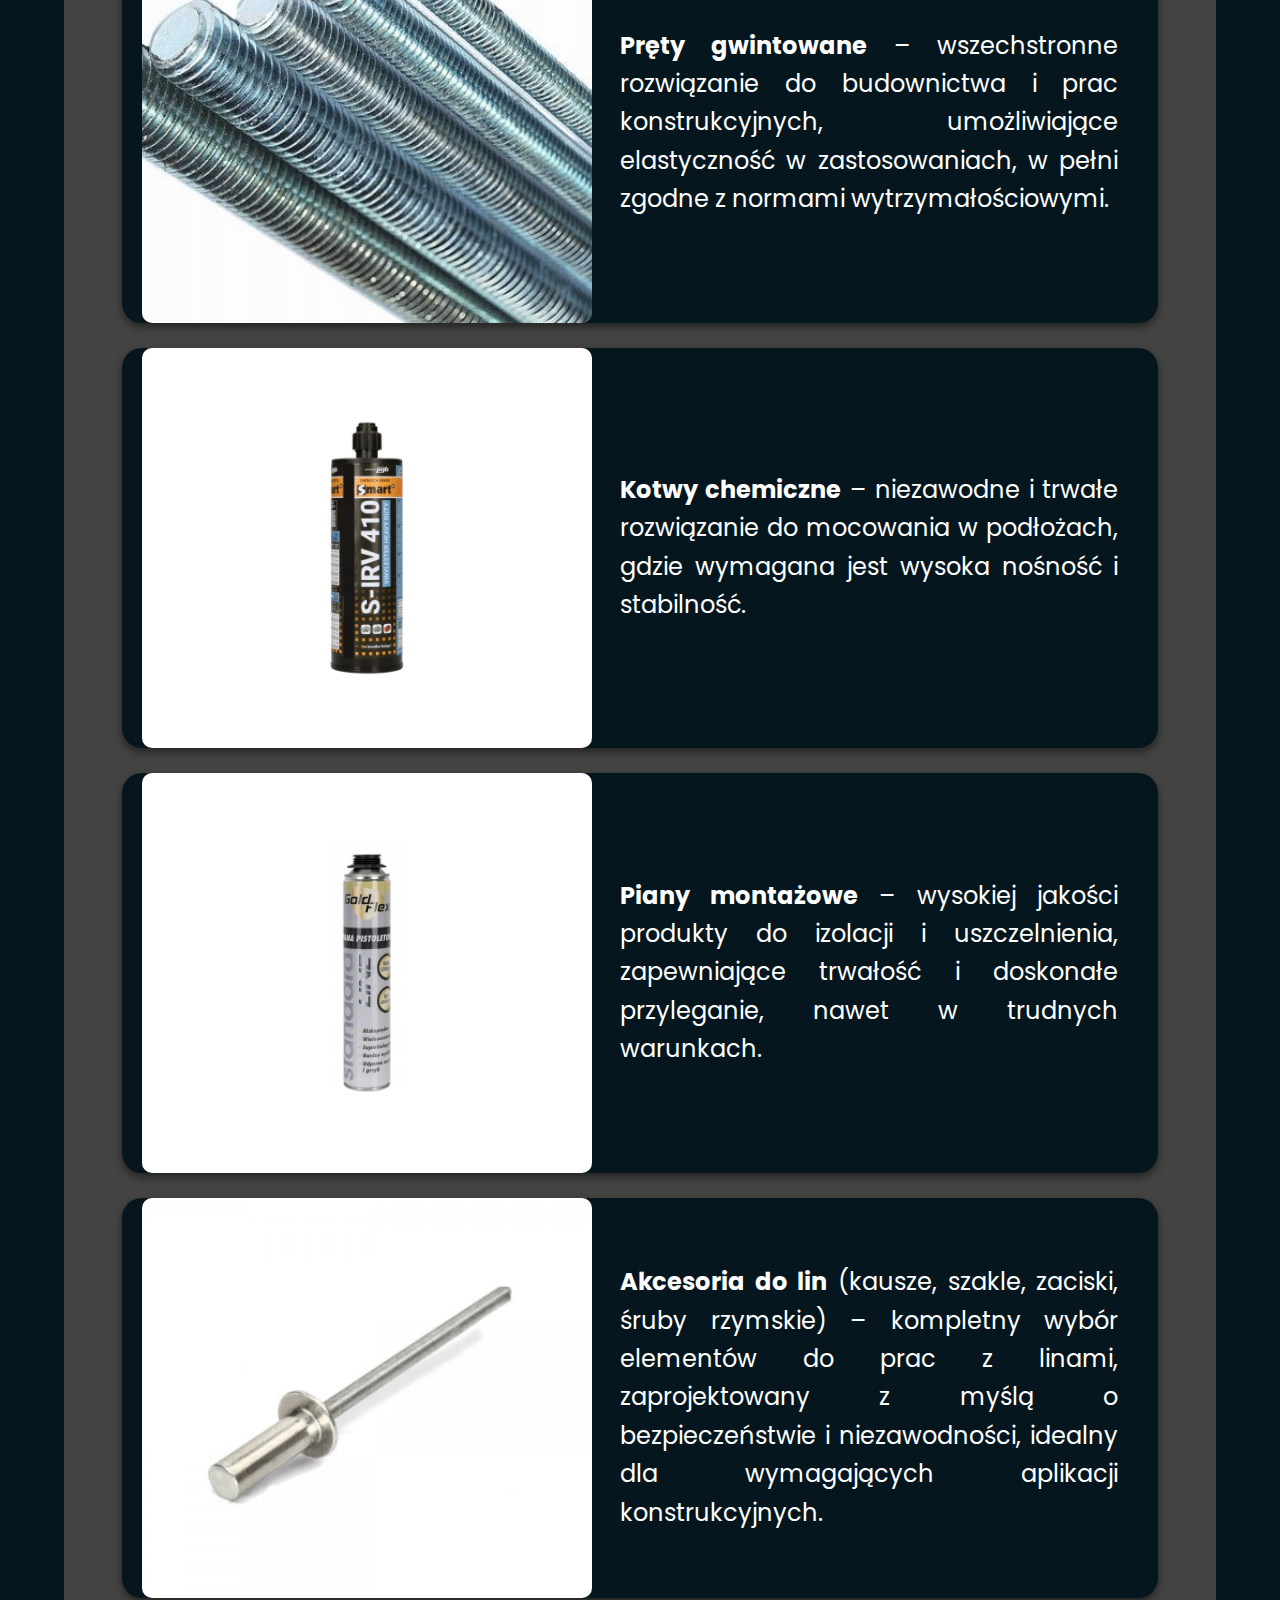
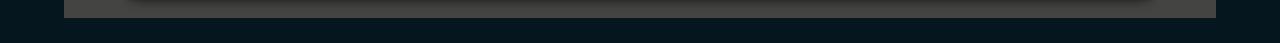
<file: public/Bolt.html>
<!DOCTYPE html>
<html lang="pl">
<head>
  <meta charset="UTF-8">
  <meta name="viewport" content="width=device-width, initial-scale=1.0">
  <title>BoltPRO</title>
  <link rel="stylesheet" href="./css/style4.css">
  <link rel="preconnect" href="https://fonts.googleapis.com">
  <link rel="preconnect" href="https://fonts.gstatic.com" crossorigin>
  <link href="https://fonts.googleapis.com/css2?family=Poppins:wght@100;200;300;400;500;600;700;800;900&display=swap" rel="stylesheet">
</head>
<body>
<nav>
  <a href="strona_glowna.html">
    <img src="./img/DoorPRO%20Logo.jpg" alt="Logo" class="logo">
  </a>
  <div class="line"></div>
  <a href="index.html">Oferta</a>
  <div class="line"></div>
  <a href="kontakt.html">Kontakt</a>
  <div class="line"></div>
  <a href="Bolt.html">
    <img class="logo" src="./img/BoltPRO%20logo.jpg">
  </a>
</nav>
<div class="Bolt-PRO">
  <h2>Śruby i Elementy Złączne - Twoje Rozwiązanie z BoltPRO</h2>
  <p>W BoltPRO wierzymy, że trwałość i bezpieczeństwo zaczynają się od solidnych podstaw – dlatego oferujemy szeroką gamę elementów złącznych zaprojektowanych z myślą o profesjonalnych zastosowaniach w budownictwie i przemyśle. Nasze produkty łączą jakość z precyzją wykonania, aby sprostać nawet najbardziej wymagającym projektom. <br><br>
    Nasza oferta obejmuje m.in. śruby, nakrętki, podkładki, pręty gwintowane, kotwy chemiczne oraz akcesoria do lin. Specjalizujemy się w produktach ze stali nierdzewnej A2 i elementach ocynkowanych ogniowo, które gwarantują odporność na korozję i niezawodność w każdych warunkach. Dzięki szerokiemu wyborowi norm i rozmiarów, nasze rozwiązania są idealne zarówno do dużych konstrukcji, jak i precyzyjnych instalacji.<br><br>
    Rozumiemy, jak ważny jest czas, dlatego oferujemy indywidualnie dopasowane terminy realizacji i szybką wycenę, a nasi specjaliści służą pomocą na każdym etapie zamówienia. Niezależnie od tego, czy realizujesz dużą inwestycję, czy potrzebujesz drobnych detali – BoltPRO to Twój sprawdzony partner w tworzeniu solidnych połączeń.<br><br>
    Nieustannie poszerzamy nasz asortyment, aby sprostać zmieniającym się potrzebom rynku. Pozwól nam być częścią Twojego sukcesu – skontaktuj się z nami i odkryj, jak nasze elementy złączne mogą uczynić Twoje projekty jeszcze lepszymi!</p>
</div>


<section class="trzy-bloki">
  <!-- Śruby -->
  <div class="blok">
    <div class="carousel-section">
      <div class="carousel">
        <div class="carousel-track">
          <div class="carousel-slide"><img src="./img_4/śruby_1.jpg" alt="Śruby - zdjęcie 1"></div>
          <div class="carousel-slide"><img src="./img_4/śruby_2.jpg" alt="Śruby - zdjęcie 2"></div>
          <div class="carousel-slide"><img src="./img_4/śruby 3.jpg" alt="Śruby - zdjęcie 3"></div>
          <div class="carousel-slide"><img src="./img_4/śruby 4.jpg" alt="Śruby - zdjęcie 3"></div>
        </div>
      </div>
    </div>
    <p><b>Śruby</b> (DIN 933, 931, 603, 912) – wykonane z wysokiej jakości stali nierdzewnej A2, zapewniają niezawodność i trwałość w wymagających zastosowaniach konstrukcyjnych i przemysłowych.</p>
  </div>

  <!-- Podkładki -->
  <div class="blok">
    <div class="carousel-section">
      <div class="carousel">
        <div class="carousel-track">
          <div class="carousel-slide"><img src="./img_4/podkladki_1.jpg" alt="Podkładki - zdjęcie 1"></div>
          <div class="carousel-slide"><img src="./img_4/podkladki_2.jpg" alt="Podkładki - zdjęcie 2"></div>
          <div class="carousel-slide"><img src="./img_4/podkladki_3.jpg" alt="Podkładki - zdjęcie 3"></div>
          <div class="carousel-slide"><img src="./img_4/podkladki_4.jpg" alt="Podkładki - zdjęcie 3"></div>
          <div class="carousel-slide"><img src="./img_4/podkladki_5.jpg" alt="Podkładki - zdjęcie 3"></div>
        </div>
      </div>
    </div>
    <p><b>Podkładki</b> (DIN 125, 127, 9021, 440, Schnorr) – różnorodne typy podkładek, zaprojektowane dla optymalnej stabilizacji połączeń, zapewniając trwałość i odporność na odkształcenia mechaniczne.</p>
  </div>

  <!-- Nakrętki -->
  <div class="blok">
    <div class="carousel-section">
      <div class="carousel">
        <div class="carousel-track">
          <div class="carousel-slide"><img src="./img_4/nakretki_1.jpg" alt="Nakrętki - zdjęcie 1"></div>
          <div class="carousel-slide"><img src="./img_4/nakretki_2.jpg" alt="Nakrętki - zdjęcie 2"></div>
          <div class="carousel-slide"><img src="./img_4/nakretki_3.jpg" alt="Nakrętki - zdjęcie 3"></div>
          <div class="carousel-slide"><img src="./img_4/nakretki_4.jpg" alt="Nakrętki - zdjęcie 4"></div>
          <div class="carousel-slide"><img src="./img_4/nakretki_5.jpg" alt="Nakrętki - zdjęcie 5"></div>
          <div class="carousel-slide"><img src="./img_4/nakretki_6.jpg" alt="Nakrętki - zdjęcie 6"></div>
          <div class="carousel-slide"><img src="./img_4/nakretki_7.jpg" alt="Nakrętki - zdjęcie 7"></div>
          <div class="carousel-slide"><img src="./img_4/nakretki_8.jpg" alt="Nakrętki - zdjęcie 8"></div>
          <div class="carousel-slide"><img src="./img_4/nakretki_9.jpg" alt="Nakrętki - zdjęcie 9"></div>
        </div>
      </div>
    </div>
    <p><b>Nakrętki</b> (DIN 934, 439, 985, 6923, 1480, 6334, 1587) – szeroka gama nakrętek do zastosowań przemysłowych, kompatybilnych z różnymi rodzajami śrub, gwarantujących pewne i trwałe połączenie.</p>
  </div>

  <!-- Wkręty -->
  <div class="blok">
    <div class="carousel-section">
      <div class="carousel">
        <div class="carousel-track">
          <div class="carousel-slide"><img src="./img_4/wkret_1.jpg" alt="Wkręty - zdjęcie 1"></div>
          <div class="carousel-slide"><img src="./img_4/wkret%202.jpg" alt="Wkręty - zdjęcie 2"></div>
        </div>
      </div>
    </div>
    <p><b>Wkręty</b> (DIN 7991, 7380, 9100) – wysoce precyzyjne elementy do różnorodnych zastosowań, od konstrukcji stalowych po lekkie instalacje, idealne do montażu wymagającego solidności i bezpieczeństwa.</p>
  </div>

  <!-- Śruby SB 8.8 i HV 10.9 -->
  <div class="blok">
    <div class="carousel-section">
      <div class="carousel">
        <div class="carousel-track">
          <div class="carousel-slide"><img src="./img_4/srubySBiHV1.jpg" alt="Śruby SB - zdjęcie 1"></div>
          <div class="carousel-slide"><img src="./img_4/srubySBiHV2.jpg" alt="Śruby SB - zdjęcie 1"></div>
        </div>
      </div>
    </div>
    <p><b>Śruby SB 8.8 i HV 10.9</b> ocynkowane ogniowo tZn – wytrzymałe elementy dedykowane konstrukcjom stalowym, spełniające wymogi odporności na korozję, dostosowane do wysokich obciążeń.</p>
  </div>

  <!-- Pręty gwintowane -->
  <div class="blok">
    <div class="carousel-section">
      <div class="carousel">
        <div class="carousel-track">
          <div class="carousel-slide"><img src="./img_4/prety_1.jpg" alt="Pręty - zdjęcie 1"></div>
          <div class="carousel-slide"><img src="./img_4/prety_2.jpg" alt="Pręty - zdjęcie 2"></div>
          <div class="carousel-slide"><img src="./img_4/prety_3.jpg" alt="Pręty - zdjęcie 3"></div>
        </div>
      </div>
    </div>
    <p><b>Pręty gwintowane</b> – wszechstronne rozwiązanie do budownictwa i prac konstrukcyjnych, umożliwiające elastyczność w zastosowaniach, w pełni zgodne z normami wytrzymałościowymi.</p>
  </div>

  <!-- Kotwy chemiczne -->
  <div class="blok">
    <div class="carousel-section">
      <div class="carousel">
        <div class="carousel-track">
          <div class="carousel-slide"><img src="./img_4/kotwy%201.jpg" alt="Kotwy - zdjęcie 1"></div>
          <div class="carousel-slide"><img src="./img_4/kotwy_%20(2).jpg" alt="Kotwy - zdjęcie 2"></div>
          <div class="carousel-slide"><img src="./img_4/kotwy_%20(3).jpg" alt="Kotwy - zdjęcie 3"></div>
          <div class="carousel-slide"><img src="./img_4/kotwy%204.jpg" alt="Kotwy - zdjęcie 4"></div>
          <div class="carousel-slide"><img src="./img_4/kotwy%205.jpg" alt="Kotwy - zdjęcie 5"></div>
          <div class="carousel-slide"><img src="./img_4/kotwy%206.jpg" alt="Kotwy - zdjęcie 6"></div>
          <div class="carousel-slide"><img src="./img_4/kotwy%207.jpg" alt="Kotwy - zdjęcie 7"></div>
          <div class="carousel-slide"><img src="./img_4/kotwy%208.jpg" alt="Kotwy - zdjęcie 8"></div>
          <div class="carousel-slide"><img src="./img_4/kotwy%209.jpg" alt="Kotwy - zdjęcie 9"></div>
          <div class="carousel-slide"><img src="./img_4/kotwy_%20(10).jpg" alt="Kotwy - zdjęcie 10"></div>
        </div>
      </div>
    </div>
    <p><b>Kotwy chemiczne</b> – niezawodne i trwałe rozwiązanie do mocowania w podłożach, gdzie wymagana jest wysoka nośność i stabilność.</p>
  </div>

  <!-- Piany montażowe -->
  <div class="blok">
    <div class="carousel-section">
      <div class="carousel">
        <div class="carousel-track">
          <div class="carousel-slide"><img src="./img_4/piany_ (1).jpg" alt="Piany - zdjęcie 1"></div>
          <div class="carousel-slide"><img src="./img_4/piany_ (2).jpg" alt="Piany - zdjęcie 2"></div>
        </div>
      </div>
    </div>
    <p><b>Piany montażowe</b> – wysokiej jakości produkty do izolacji i uszczelnienia, zapewniające trwałość i doskonałe przyleganie, nawet w trudnych warunkach.</p>
  </div>

  <!-- Akcesoria do lin -->
  <div class="blok">
    <div class="carousel-section">
      <div class="carousel">
        <div class="carousel-track">
          <div class="carousel-slide"><img src="./img_4/pozostale_%20(1).jpg" alt="Akcesoria - zdjęcie 1"></div>
          <div class="carousel-slide"><img src="./img_4/pozostale_%20(2).jpg" alt="Akcesoria - zdjęcie 2"></div>
          <div class="carousel-slide"><img src="./img_4/pozostale_%20(3).jpg" alt="Akcesoria - zdjęcie 3"></div>
          <div class="carousel-slide"><img src="./img_4/pozostale_%20(4).jpg" alt="Akcesoria - zdjęcie 4"></div>
          <div class="carousel-slide"><img src="./img_4/pozostale_%20(5).jpg" alt="Akcesoria - zdjęcie 5"></div>
          <div class="carousel-slide"><img src="./img_4/pozostale_%20(6).jpg" alt="Akcesoria - zdjęcie 6"></div>
          <div class="carousel-slide"><img src="./img_4/pozostale_%20(7).jpg" alt="Akcesoria - zdjęcie 7"></div>
        </div>
      </div>
    </div>
    <p><b>Akcesoria do lin</b> (kausze, szakle, zaciski, śruby rzymskie) – kompletny wybór elementów do prac z linami, zaprojektowany z myślą o bezpieczeństwie i niezawodności, idealny dla wymagających aplikacji konstrukcyjnych.</p>
  </div>
</section>

<script>
  document.addEventListener("DOMContentLoaded", () => {
    document.querySelectorAll('.carousel').forEach((carousel) => {
      const track = carousel.querySelector('.carousel-track');
      const slides = Array.from(track.children);
      let currentIndex = 0;

      // Funkcja ustawiająca wymiary slajdów
      function setSlideDimensions() {
        const carouselWidth = carousel.offsetWidth;
        const carouselHeight = carousel.offsetHeight;

        slides.forEach(slide => {
          slide.style.width = `${carouselWidth}px`; // Szerokość slajdu równa szerokości kontenera
          slide.style.height = `${carouselHeight}px`; // Wysokość slajdu równa wysokości kontenera
        });
      }

      // Funkcja przesuwająca karuzelę
      function showSlide(index) {
        const offset = -index * carousel.offsetWidth; // Przesunięcie o szerokość slajdu
        track.style.transform = `translateX(${offset}px)`;
      }

      // Automatyczne przewijanie slajdów
      function startCarousel() {
        setInterval(() => {
          currentIndex = (currentIndex + 1) % slides.length; // Pętla slajdów
          showSlide(currentIndex);
        }, 3000);
      }

      // Obsługa zmiany rozmiaru okna
      window.addEventListener("resize", () => {
        setSlideDimensions(); // Aktualizacja wymiarów slajdów
        showSlide(currentIndex); // Zachowanie pozycji slajdu
      });

      setSlideDimensions(); // Ustaw wymiary przy pierwszym uruchomieniu
      showSlide(currentIndex); // Wyświetl pierwszy slajd
      startCarousel(); // Rozpocznij automatyczne przewijanie
    });
  });
</script>
</body>
</html>
</file>
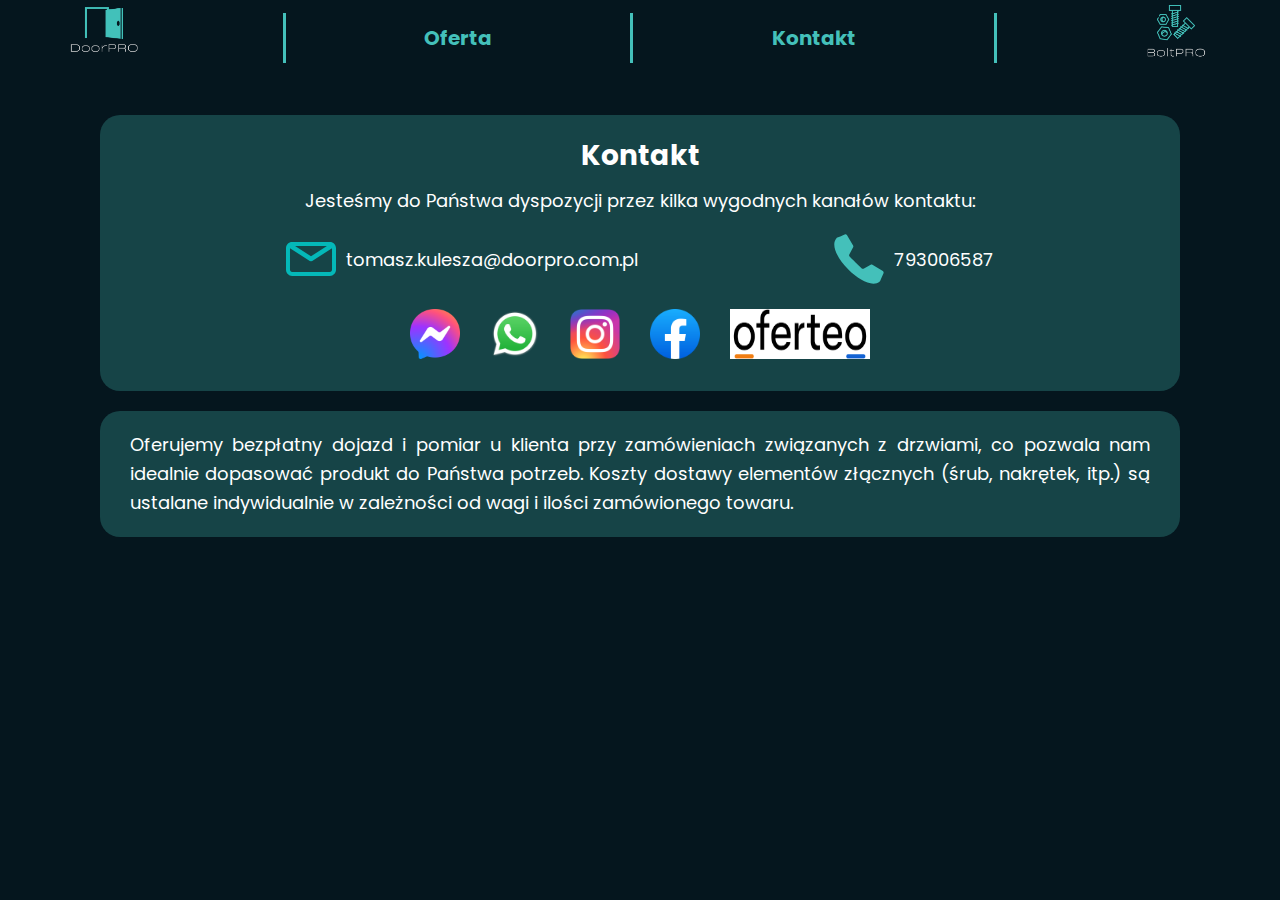
<file: public/kontakt.html>
<!DOCTYPE html>
<html lang="pl">
<head>
  <meta charset="UTF-8">
  <meta name="viewport" content="width=device-width, initial-scale=1.0">
  <title>Kontakt</title>
  <link rel="stylesheet" href="./css/style3.css">
  <link rel="preconnect" href="https://fonts.googleapis.com">
  <link rel="preconnect" href="https://fonts.gstatic.com" crossorigin>
  <link href="https://fonts.googleapis.com/css2?family=Poppins:ital,wght@0,100;0,200;0,300;0,400;0,500;0,600;0,700;0,800;0,900;1,100;1,200;1,300;1,400;1,500;1,600;1,700;1,800;1,900&display=swap" rel="stylesheet">
</head>
<body>
<nav>
  <a href="strona_glowna.html">
    <img src="./img/DoorPRO%20Logo.jpg" alt="Logo" class="logo">
  </a>
  <div class="line"></div>
  <a href="index.html">Oferta</a>
  <div class="line"></div>
  <a href="kontakt.html">Kontakt</a>
  <div class="line"></div>
  <a href="Bolt.html">
    <img class="logo" src="./img/BoltPRO%20logo.jpg">
  </a>
</nav>

<section class="contact-section">
  <div class="contact-box">
    <h2>Kontakt</h2>
    <p>Jesteśmy do Państwa dyspozycji przez kilka wygodnych kanałów kontaktu:</p>
    <div class="contact-info">
      <div class="contact-item">
        <img src="./img_3/ikonka_mail.svg" alt="Email Icon">
        <a href="mailto:tomasz.kulesza@doorpro.com.pl">tomasz.kulesza@doorpro.com.pl</a>
      </div>
      <div class="contact-item">
        <img src="./img_3/ikonka_telefon.svg" alt="Phone Icon">
        <a href="tel:+48793006587">793006587</a>
      </div>
    </div>
    <div class="social-icons">
      <a href="https://m.me/100083805354497"><img src="./img_3/logo_messenger.png" alt="Messenger"></a>
      <a href="https://wa.me/48793006587"><img src="./img_3/logo_Whatsapp.png" alt="WhatsApp"></a>
      <a href="https://www.instagram.com/doorpro.com.pl/"><img src="./img_3/logo_Instagram.png" alt="Instagram"></a>
      <a href="https://www.facebook.com/profile.php?id=100083805354497"><img src="./img_3/logo_Facebook.png" alt="Facebook"></a>
      <a href="https://doorpro.oferteo.pl/"><img src="./img_3/logo_Oferteo.png" alt="Oferteo"></a>
    </div>
  </div>
  <div class="info-box">
    <p>Oferujemy bezpłatny dojazd i pomiar u klienta przy zamówieniach związanych z drzwiami, co pozwala nam idealnie dopasować produkt do Państwa potrzeb. Koszty dostawy elementów złącznych (śrub, nakrętek, itp.) są ustalane indywidualnie w zależności od wagi i ilości zamówionego towaru.</p>
  </div>
</section>
</file>
<file: css/style.css>
/* Globalne ustawienia */
* {
  margin: 0;
  padding: 0;
  box-sizing: border-box;
}

body {
  background-color: #05161e;
  font-family: 'Poppins', sans-serif; /* Globalne ustawienie czcionki */
}

nav {
  height: 75px;
  width: 100%;
  display: flex;
  flex-direction: row;
  align-items: center;
  justify-content: space-around;
  background-color: #05161e;
}

nav a {
  font-size: 20px;
  font-weight: bold;
  color: #44c0ba;
}

.logo {
  height: 80px;
  width: 80px;
}

.line {
  width: 3px;
  height: 50px;
  background-color: #44c0ba;
  margin: 0 10px;
}

.KR_CENTER {
  background-color: #164447;
  height: 600px;
  width: 90%;
  margin: 50px auto;
  border-radius: 20px;
  display: flex;
  flex-direction: row;
  justify-content: space-between;
}

.opis_producenta_1 img {
  margin-left: 230px;
  margin-top: 50px;
  margin-bottom: 20px;
  width: 400px;
}

.opis_KR_CENTER {
  font-size: 22px;
  color: white;
  width: 650px;
  margin-left: 100px;
  text-align: justify;
  text-justify: inter-word;
  margin-top: 20px;
}

#zdjęcie_drzwi_1 {
  border-radius: 20px;
}

.do_pobrania {
  position: absolute;
  top: 680px;
  right: 800px;
  width: 700px;
  height: 150px;
  border-radius: 20px;
  background-color: #555555;
  display: flex;
  flex-direction: row;
  align-items: center;
  justify-content: space-around;
  padding: 10px 20px;
}

.download_item {
  display: flex;
  flex-direction: column;
  align-items: center;
  justify-content: center;
  text-align: center;
  color: #44c0ba;
  font-size: 14px;
  width: 30%;
}

.download_item img {
  width: 40px;
  height: 40px;
  margin-top: 10px;
}

.line_separator {
  width: 2px;
  height: 100%;
  background-color: #44c0ba;
  margin: 0 10px;
}

.download_item p {
  color: white;
  font-size: 18px;
  text-align: center;
  line-height: 1;
  max-width: 150px;
  word-wrap: break-word;
  margin: 0 auto;
}

.download_item.oferta_specjalna {
  width: 40%;
}

.download_item.oferta_specjalna p {
  max-width: 220px;
  white-space: normal;
}

/* Sekcja VOSTER */
.VOSTER {
  background-color: #164447;
  height: 600px;
  width: 90%;
  margin: 150px auto;
  border-radius: 20px;
  display: flex;
  flex-direction: row;
  justify-content: space-between;
  align-items: center;
  position: relative;
}

#zdjęcie_drzwi_voster {
  width: 600px;
  height: 100%;
  border-radius: 20px;
}

.opis_producenta_voster {
  display: flex;
  flex-direction: column;
  justify-content: center;
  align-items: flex-start;
  width: 650px;
  margin: 0 auto;
}

#logo_voster {
  width: 400px;
  margin: 0 auto;
  margin-bottom: 20px;
}

.opis_VOSTER {
  font-size: 22px;
  color: white;
  line-height: 1,5;
  text-align: justify;
}

.do_pobrania_voster {
  position: absolute;
  width: 400px;
  top: 530px;
  right: 250px;
  height: 150px;
  border-radius: 20px;
  background-color: #555555;
  display: flex;
  flex-direction: column;
  align-items: center;
  justify-content: center;
}

.do_pobrania_voster .download_item {
  display: flex;
  flex-direction: column;
  align-items: center;
  width: 184px;
  height: 86px;
}

.do_pobrania_voster .download_item p {
  color: white;
  font-size: 18px;
  text-align: center;
  line-height: 1;
  max-width: 150px;
  word-wrap: break-word;
  margin: 0 auto;
}

.do_pobrania_voster .download_item img {
  width: 30px;
  height: 30px;
}

/* Sekcja DRE */
.DRE {
  background-color: #164447;
  height: 600px;
  width: 90%;
  margin: 150px auto;
  border-radius: 20px;
  display: flex;
  flex-direction: row;
  justify-content: space-between;
  align-items: center;
  position: relative;
}

.opis_producenta_2 img {
  margin-left: 200px;
  margin-top: 50px;
  margin-bottom: 20px;
  width: 400px;
}

.opis_DRE {
  font-size: 22px;
  color: white;
  width: 700px;
  margin-left: 100px;
  margin-top: 10px;
  margin-bottom: 10px;
  text-align: justify;
  text-justify: inter-word;
}

#zdjęcie_drzwi_2 {
  border-radius: 20px;
  height: 600px;
  width: 600px;
}

.do_pobrania_DRE {
  position: absolute;
  top: 580px;
  right: 730px;
  width: 700px;
  height: 150px;
  border-radius: 20px;
  background-color: #555555;
  display: flex;
  flex-direction: row;
  align-items: center;
  justify-content: space-around;
  padding: 10px 20px;
}

/* Sekcja PORTA */
.PORTA {
  background-color: #164447;
  height: 600px;
  width: 90%;
  margin: 150px auto;
  border-radius: 20px;
  display: flex;
  flex-direction: row;
  justify-content: space-between;
  align-items: center;
  position: relative;
}

#zdjęcie_drzwi_porta {
  width: 600px;
  height: 100%;
  border-radius: 20px;
}

.opis_producenta_porta {
  display: flex;
  flex-direction: column;
  justify-content: center;
  align-items: flex-start;
  width: 650px;
  margin: 0 auto;
}

#logo_porta {
  width: 400px;
  margin: 0 auto;
  margin-bottom: 20px;
}

.opis_PORTA {
  font-size: 22px;
  color: white;
  line-height: 1.5;
  text-align: justify;
}

.do_pobrania_PORTA {
  position: absolute;
  top: 570px;
  right: 100px;
  width: 700px;
  height: 100px;
  border-radius: 20px;
  background-color: #555555;
  display: flex;
  flex-direction: row;
  align-items: center;
  justify-content: space-around;
  padding: 10px 20px;
}

.do_pobrania_PORTA .download_item {
  display: flex;
  flex-direction: column;
  align-items: center;
  justify-content: center;
  text-align: center;
  color: #44c0ba;
  font-size: 14px;
  width: 45%;
}

.do_pobrania_PORTA .download_item img {
  width: 30px;
  height: 30px;
  margin-top: 5px;
}

.do_pobrania_PORTA .download_item p {
  color: white;
  font-size: 18px;

  text-align: center;
  margin: 0;
  line-height: 1.3;
}

.do_pobrania_PORTA .line_separator {
  width: 2px;
  height: 60%;
  background-color: #44c0ba;
}

/* Sekcja WIKĘD */
.WIKED {
  background-color: #164447;
  height: 600px;
  width: 90%;
  margin: 150px auto;
  border-radius: 20px;
  display: flex;
  flex-direction: row;
  justify-content: space-between;
  align-items: center;
  position: relative;
}

#zdjęcie_drzwi_wiked {
  width: 600px;
  height: 100%;
  border-radius: 20px;
}

.opis_producenta_wiked {
  display: flex;
  flex-direction: column;
  justify-content: center;
  align-items: flex-start;
  width: 650px;
  margin: 0 auto;
}

#logo_wiked {
  width: 400px;
  margin: 0 auto;
  margin-bottom: 20px;
}

.opis_WIKED {
  font-size: 22px;
  color: white;
  line-height: 1.5;
  text-align: justify;
}

.do_pobrania_WIKED {
  position: absolute;
  top: 570px;
  right: 900px;
  width: 300px;
  height: 100px;
  border-radius: 20px;
  background-color: #555555;
  display: flex;
  flex-direction: column;
  align-items: center;
  justify-content: center;
}

.do_pobrania_WIKED .download_item {
  display: flex;
  flex-direction: column;
  align-items: center;
  justify-content: center;
  text-align: center;
  color: #44c0ba;
  font-size: 14px;
  width: 80%;
}

.do_pobrania_WIKED .download_item img {
  width: 30px;
  height: 30px;
  margin-top: 5px;
}

.do_pobrania_WIKED .download_item p {
  color: white;
  font-size: 18px;
  margin: 0;
}

/* Sekcja GERDA */
.GERDA {
  background-color: #164447;
  height: 600px;
  width: 90%;
  margin: 150px auto;
  border-radius: 20px;
  display: flex;
  flex-direction: row;
  justify-content: space-between;
  align-items: center;
  position: relative;
}

#zdjęcie_drzwi_gerda {
  width: 600px;
  height: 100%;
  border-radius: 20px;
}

.opis_producenta_gerda {
  display: flex;
  flex-direction: column;
  justify-content: center;
  align-items: flex-start;
  width: 650px;
  margin: 0 auto;
}

#logo_gerda {
  width: 400px;
  margin: 0 auto;
  margin-bottom: 20px;
}

.opis_GERDA {
  font-size: 22px;
  color: white;
  line-height: 1.5;
  text-align: justify;
}

.do_pobrania_GERDA {
  position: absolute;
  top: 570px;
  right: 100px;
  width: 700px;
  height: 100px;
  border-radius: 20px;
  background-color: #555555;
  display: flex;
  flex-direction: row;
  align-items: center;
  justify-content: space-around;
  padding: 10px 20px;
}

.do_pobrania_GERDA .download_item {
  display: flex;
  flex-direction: column;
  align-items: center;
  justify-content: center;
  text-align: center;
  color: #44c0ba;
  font-size: 14px;
  width: 45%;
}

.do_pobrania_GERDA .download_item img {
  width: 30px;
  height: 30px;
  margin-top: 5px;
}

.do_pobrania_GERDA .download_item p {
  color: white;
  font-size: 18px;
  text-align: center;
  margin: 0;
  line-height: 1;
}

.do_pobrania_GERDA .line_separator {
  width: 2px;
  height: 60%;
  background-color: #44c0ba;
}

@media (max-width: 1366px) {

  /* Ogólne ustawienia */
  body {
    font-size: 90%; /* Zmniejszenie globalnego rozmiaru czcionki */
  }

  nav {
    height: 65px; /* Zmniejszenie wysokości nawigacji */
  }

  nav a {
    font-size: 18px; /* Zmniejszenie czcionki w menu */
  }

  .logo {
    height: 70px;
    width: 70px;
  }

  .line {
    height: 45px; /* Proporcjonalne zmniejszenie separatora */
  }

  /* Sekcja KR_CENTER */
  .KR_CENTER {
    height: 540px;
    width: 85%;
  }

  .opis_producenta_1 img {
    margin-left: 180px;
    width: 360px; /* Proporcjonalne zmniejszenie logo */
  }

  .opis_KR_CENTER {
    font-size: 20px;
    width: 585px;
    margin-left: 70px;
  }

  .opis_KR_CENTER{
    font-size: 18px;
  }

  #zdjęcie_drzwi_1 {
    width: 440px;
    height: auto; /* Zachowanie proporcji */
  }

  .do_pobrania {
    top: 610px;
    right: 580px;
    width: 630px;
    height: 135px;
  }

  /* Sekcja VOSTER */
  .VOSTER {
    height: 540px;
    width: 85%;
  }

  #zdjęcie_drzwi_voster {
    width: 440px;
    height: 100%;

  }

  .opis_producenta_voster {
    width: 585px;
  }

  .opis_VOSTER{
    font-size: 18px;
  }

  .do_pobrania_voster {
    width: 630px;
    height: 135px;
    right: 50px;
    top: 500px;
  }

  /* Sekcja DRE */
  .DRE {
    height: 540px;
    width: 85%;
  }

  #zdjęcie_drzwi_2 {
    width: 440px;
    height: 540px;
  }

  .opis_producenta_2 img {
    width: 360px;
    margin-left: 200px;
    margin-bottom: 20px;
  }

  .opis_DRE {
    width: 600px;
    font-size: 18px;
    margin-left: 60px;
    margin-bottom: 80px;
  }

  .do_pobrania_DRE {
    width: 630px;
    height: 135px;
    right: 480px;
    top: 500px;
  }

  /* Sekcja PORTA */
  .PORTA {
    height: 540px;
    width: 85%;
  }

  #zdjęcie_drzwi_porta {
    width: 440px;
    height: 540px;
  }

  .opis_producenta_porta {
    width: 600px;

  }

  .opis_PORTA{
    font-size: 18px;
  }

  .do_pobrania_PORTA {
    width: 630px;
    height: 135px;
    top: 500px;
    right: 47px;
  }

  /* Sekcja WIKED */
  .WIKED {
    height: 540px;
    width: 85%;
  }

  #zdjęcie_drzwi_wiked {
    width: 440px;
    height: 540px;
  }

  .opis_producenta_wiked {
    width: 585px;
    font-size: 18px;
  }

  .opis_WIKED{
    font-size: 18px;
    margin-bottom: 40px;
  }

  .do_pobrania_WIKED {
    width: 630px;
    height: 130px;
    top: 500px;
    left: 50px;
  }

  /* Sekcja GERDA */
  .GERDA {
    height: 540px;
    width: 85%;
  }

  #zdjęcie_drzwi_gerda {
    width: 440px;
    height: 540px;
  }

  .opis_producenta_gerda {
    width: 585px;
    font-size: 20px;
  }

  .opis_GERDA{
    font-size: 18px;
  }

  .do_pobrania_GERDA {
    width: 630px;
    height: 135px;
    top: 500px;
    right: 50px;
  }
}


@media (min-width: 1920px) {

  /* Ogólne ustawienia */
  body {
    font-size: 110%; /* Zwiększenie globalnego rozmiaru czcionki */
  }

  nav {
    height: 85px; /* Zwiększenie wysokości nawigacji */
  }

  nav a {
    font-size: 22px; /* Zwiększenie czcionki w menu */
  }

  .logo {
    height: 90px;
    width: 90px;
  }

  .line {
    height: 55px; /* Proporcjonalne zwiększenie separatora */
  }

  /* Sekcja KR_CENTER */
  .KR_CENTER {
    height: 660px;
    width: 95%;
  }

  .opis_producenta_1 img {
    margin-left: 260px;
    width: 440px; /* Proporcjonalne zwiększenie logo */
  }

  .opis_KR_CENTER {
    font-size: 24px;
    width: 715px;
    margin-left: 180px;
  }

  #zdjęcie_drzwi_1 {
    width: 660px;
    height: auto; /* Zachowanie proporcji */
  }

  .do_pobrania {
    top: 720px;
    right: 950px;
    width: 770px;
    height: 165px;
  }

  /* Sekcja VOSTER */
  .VOSTER {
    height: 660px;
    width: 95%;
  }

  #zdjęcie_drzwi_voster {
    width: 660px;
    height: auto;
  }

  .opis_producenta_voster {
    width: 715px;
  }

  #logo_voster {
    margin-left: 220px;
  }

  .opis_VOSTER {
    font-size: 24px;
    width: 800px;
  }

  .do_pobrania_voster {
    width: 770px;
    height: 165px;
    top: 600px;
    right: 160px;
  }

  /* Sekcja DRE */
  .DRE {
    height: 660px;
    width: 95%;
  }

  #zdjęcie_drzwi_2 {
    width: 660px;
    height: auto;
  }

  .opis_producenta_2 img {
    width: 440px;
    margin-left: 360px;
  }

  .opis_DRE {
    width: 1000px;
    font-size: 24px;
    margin-left: 100px;
  }

  .do_pobrania_DRE {
    width: 770px;
    height: 165px;
    top: 620px;
    right: 850px;
  }

  /* Sekcja PORTA */
  .PORTA {
    height: 660px;
    width: 95%;
  }

  #zdjęcie_drzwi_porta {
    width: 660px;
    height: auto;
  }

  .opis_producenta_porta {
    width: 715px;
    font-size: 24px;
  }

  .do_pobrania_PORTA {
    width: 770px;
    height: 165px;
    right: 200px;
  }

  /* Sekcja WIKED */
  .WIKED {
    height: 660px;
    width: 95%;
  }

  #zdjęcie_drzwi_wiked {
    width: 660px;
    height: auto;
  }

  .opis_producenta_wiked {
    width: 715px;
    font-size: 24px;
  }

  .opis_WIKED{
    width: 1000px;
    margin-left: -150px;
  }

  .do_pobrania_WIKED {
    width: 770px;
    height: 165px;
  }

  /* Sekcja GERDA */
  .GERDA {
    height: 660px;
    width: 95%;
  }

  #zdjęcie_drzwi_gerda {
    width: 660px;
    height: auto;
  }

  .opis_producenta_gerda {
    width: 715px;
    font-size: 24px;
  }

  .do_pobrania_GERDA {
    width: 770px;
    height: 165px;
    top: 600px;
    right: 190px;
  }
}




  @media (max-width: 360px) {


    /* ===== Sekcja KR_CENTER ===== */
    .KR_CENTER {
      display: flex;
      flex-direction: column; /* Układ pionowy */
      align-items: center; /* Wyśrodkowanie wszystkich dzieci */
      margin: 15px;
      padding: 10px;
      background-color: #164447;
      border-radius: 10px;
      width: calc(100% - 30px); /* Marginesy z lewej i prawej strony */
    }

    .KR_CENTER .line_separator {
      width: 80%; /* Dostosowanie szerokości linii do 80% kontenera */
      height: 2px; /* Linia staje się pozioma */
      background-color: #44c0ba; /* Kolor linii */
      margin: 10px auto; /* Wyśrodkowanie linii */
    }

    #zdjęcie_drzwi_1 {
      order: 1; /* Zdjęcie drzwi na samej górze */
      width: 100%; /* Wypełnia całą szerokość sekcji */
      max-width: 320px;
      height: auto;
      border-radius: 20px;
      margin-bottom: 10px;
    }

    .opis_producenta_1 img {
      order: 2; /* Logo poniżej zdjęcia */
      width: 150px; /* Zmniejszona szerokość logo */
      height: auto;
      margin: 10px auto; /* Wyśrodkowanie logo */
      display: block;
    }

    .opis_KR_CENTER {
      order: 3; /* Opis poniżej logo */
      font-size: 12px;
      line-height: 1.5;
      text-align: justify;
      margin: 10px 0;
      width: 100%; /* Dopasowanie do szerokości kontenera */
    }

    .do_pobrania{
      display: flex;
      flex-direction: column;
      justify-content: center;
      align-items: center;
      left: auto;
      right: auto;
      width: 200px;
      height: 500px;
      margin-top: 20px;
      z-index: 1;
    }



    .download_item p {
      display: flex;
      flex-direction: column;
      left: auto;
      right: auto;
      margin:0;
    }



    /* ===== Sekcja VOSTER ===== */
    .VOSTER {
      display: flex;
      flex-direction: column;
      align-items: center;
      margin: 15px;
      padding: 10px;
      background-color: #164447;
      border-radius: 10px;
      width: calc(100% - 30px);
      margin-top: 550px;
    }

    .opis_producenta_voster{
      display: flex;
      flex-direction: column;
      justify-content: center;
      align-items: center;
      width: 310px;
    }

    #zdjęcie_drzwi_voster {
      order: 1;
      width: 100%;
      max-width: 320px;
      height: auto;
      border-radius: 10px;
      margin-bottom: 10px;
    }

    #logo_voster {
      order: 2;
      width: 150px;
      height: auto;
      margin: 0;
      left: 0;
      right: 0;
      display: block;
    }

    .opis_VOSTER {
      order: 3;
      font-size: 12px;
      line-height: 1.5;
      text-align: justify;
      margin: 10px 0;
      width: 100%;
    }

    .do_pobrania_voster {
      order: 4;
      display: flex;
      flex-direction: column;
      gap: 10px;
      align-items: center;
      background-color: #555555;
      padding: 10px;
      border-radius: 10px;
      margin-top: 10px;
      width: 200px;
      left: auto;
      right: auto;
    }

    .do_pobrania_voster .download_item {
      width: 90%;
      text-align: center;
    }

    /* ===== Sekcja DRE ===== */
    .DRE {
      display: flex;
      flex-direction: column;
      align-items: center;
      margin: 15px;
      margin-top: 150px;
      padding: 10px;
      background-color: #164447;
      border-radius: 10px;
      width: calc(100% - 30px);
      height: 610px;
    }

    #zdjęcie_drzwi_2 {
      order: 1;
      width: 100%;
      max-width: 320px;
      height: auto;
      border-radius: 10px;
      margin-bottom: 10px;
    }

    .opis_producenta_2 img {
      order: 2;
      width: 150px;
      height: auto;
      margin: 10px auto;
      display: block;
    }

    .opis_DRE {
      order: 3;
      font-size: 12px;
      line-height: 1.5;
      text-align: justify;
      margin: 10px 0;
      width: 100%;
    }

    .do_pobrania_DRE {
      order: 4;
      display: flex;
      flex-direction: column;
      gap: 10px;
      align-items: center;
      background-color: #555555;
      border-radius: 10px;
      margin-top: 10px;
      left: auto;
      right: auto;
      width: 200px;
      height: 300px;
      margin-top: 70px;
      z-index: 1;
    }

    .do_pobrania_DRE .download_item {
      width: 90%;
      text-align: center;
    }

    .DRE .line_separator {
      width: 80%; /* Dostosowanie szerokości linii do 80% kontenera */
      height: 2px; /* Linia staje się pozioma */
      background-color: #44c0ba; /* Kolor linii */
      margin: 10px auto; /* Wyśrodkowanie linii */
    }

    /* ===== Sekcja PORTA ===== */
    .PORTA {
      display: flex;
      flex-direction: column;
      align-items: center;
      background-color: #164447;
      border-radius: 10px;
      width: calc(100% - 30px);
      margin-top: 300px;
    }

    .opis_producenta_porta{
      width: 300px;
      margin: 0;
    }

    #zdjęcie_drzwi_porta {
      order: 1;
      width: 100%;
      max-width: 320px;
      height: auto;
      border-radius: 10px;
      margin-bottom: 10px;
      margin-top: 20px;
    }

    #logo_porta {
      order: 2;
      width: 150px;
      height: auto;
      margin: 10px auto;
      display: block;
    }

    .opis_PORTA {
      order: 3;
      font-size: 12px;
      line-height: 1.5;
      text-align: justify;

      width: 100%;
    }

    .do_pobrania_PORTA {
      order: 4;
      display: flex;
      flex-direction: column;
      gap: 10px;
      align-items: center;
      background-color: #555555;
      padding: 10px;
      border-radius: 10px;
      margin-top: 40px;
      left: auto;
      right: auto;
      z-index: 1;
      width: 200px;
      height: 250px;
    }

    .PORTA .line_separator {
      width: 80%; /* Dostosowanie szerokości linii do 80% kontenera */
      height: 2px; /* Linia staje się pozioma */
      background-color: #44c0ba; /* Kolor linii */
      margin: 10px auto; /* Wyśrodkowanie linii */
    }

    .do_pobrania_PORTA .download_item {
      width: 90%;
      text-align: center;
    }

    /* ===== Sekcja WIKED ===== */
    .WIKED {
      display: flex;
      flex-direction: column;
      align-items: center;
      margin: 15px;
      padding: 10px;
      background-color: #164447;
      border-radius: 10px;
      width: calc(100% - 30px);
      margin-top: 300px;
      height: 630px;
    }

    #zdjęcie_drzwi_wiked {
      order: 1;
      width: 100%;
      max-width: 320px;
      height: auto;
      border-radius: 10px;
      margin-bottom: 10px;
    }

    #logo_wiked {
      order: 2;
      width: 150px;
      height: auto;
      margin: 10px auto;
      display: block;
    }

    .opis_producenta_wiked{
      width: 300px;
    }

    .opis_WIKED {
      order: 3;
      font-size: 12px;
      line-height: 1.5;
      text-align: justify;
      margin: 10px 0;
      width: 300px;
      left: auto;
      right: auto;
    }

    .do_pobrania_WIKED {
      order: 4;
      display: flex;
      flex-direction: column;
      gap: 10px;
      align-items: center;
      background-color: #555555;
      padding: 10px;
      border-radius: 10px;
      width: 200px;
      left: auto;
      right: auto;
      margin-top: 100px;
    }

    .do_pobrania_WIKED .download_item {
      width: 90%;
      text-align: center;
    }

    /* ===== Sekcja GERDA ===== */
    .GERDA {
      display: flex;
      flex-direction: column;
      align-items: center;
      margin: 15px;
      padding: 10px;
      background-color: #164447;
      border-radius: 10px;
      width: calc(100% - 30px);
      margin-top:150px;
      height: 600px;
    }

    #zdjęcie_drzwi_gerda {
      order: 1;
      width: 100%;
      max-width: 320px;
      height: auto;
      border-radius: 10px;
      margin-bottom: 10px;
    }

    #logo_gerda {
      order: 2;
      width: 150px;
      height: auto;
      margin: 10px auto;

      left: auto;
      right: auto;
    }

    .opis_GERDA {
      order: 3;
      font-size: 12px;
      line-height: 1.5;
      text-align: justify;
      margin: 10px 0;
      width: 300px;
    }

    .opis_producenta_gerda{
      width: 300px;
    }

    .do_pobrania_GERDA {
      order: 4;
      display: flex;
      flex-direction: column;
      gap: 10px;
      align-items: center;
      background-color: #555555;
      padding: 10px;
      border-radius: 10px;
      margin-top: 100px;
      width: 200px;
      height: 220px;
    }

    .GERDA .line_separator {
      width: 80%; /* Dostosowanie szerokości linii do 80% kontenera */
      height: 2px; /* Linia staje się pozioma */
      background-color: #44c0ba; /* Kolor linii */
      margin: 10px auto; /* Wyśrodkowanie linii */
    }

    .do_pobrania_GERDA .download_item {
      width: 90%;
      text-align: center;
    }
  }
</file>
<file: public/css/style.css>
/* Globalne ustawienia */
* {
  margin: 0;
  padding: 0;
  box-sizing: border-box;
}

body {
  background-color: #05161e;
  font-family: 'Poppins', sans-serif; /* Globalne ustawienie czcionki */
}

nav {
  height: 75px;
  width: 100%;
  display: flex;
  flex-direction: row;
  align-items: center;
  justify-content: space-around;
  background-color: #05161e;
}

nav a {
  font-size: 20px;
  font-weight: bold;
  color: #44c0ba;
  text-decoration: none;
}

.logo {
  height: 80px;
  width: 80px;
}

.line {
  width: 3px;
  height: 50px;
  background-color: #44c0ba;
  margin: 0 10px;
}

.KR_CENTER {
  background-color: #164447;
  height: 600px;
  width: 90%;
  margin: 50px auto;
  border-radius: 20px;
  display: flex;
  flex-direction: row;
  justify-content: space-between;
}

.opis_producenta_1 img {
  margin-left: 230px;
  margin-top: 50px;
  margin-bottom: 20px;
  width: 400px;
}

.opis_KR_CENTER {
  font-size: 22px;
  color: white;
  width: 650px;
  margin-left: 100px;
  text-align: justify;
  text-justify: inter-word;
  margin-top: 20px;
}

#zdjęcie_drzwi_1 {
  border-radius: 20px;
}

.do_pobrania {
  position: absolute;
  top: 680px;
  right: 800px;
  width: 700px;
  height: 150px;
  border-radius: 20px;
  background-color: #555555;
  display: flex;
  flex-direction: row;
  align-items: center;
  justify-content: space-around;
  padding: 10px 20px;
}

.download_item {
  display: flex;
  flex-direction: column;
  align-items: center;
  justify-content: center;
  text-align: center;
  color: #44c0ba;
  font-size: 14px;
  width: 30%;
}

.download_item img {
  width: 40px;
  height: 40px;
  margin-top: 10px;
}

.line_separator {
  width: 2px;
  height: 100%;
  background-color: #44c0ba;
  margin: 0 10px;
}

.download_item p {
  color: white;
  font-size: 18px;
  text-align: center;
  line-height: 1;
  max-width: 150px;
  word-wrap: break-word;
  margin: 0 auto;
}

.download_item.oferta_specjalna {
  width: 40%;
}

.download_item.oferta_specjalna p {
  max-width: 220px;
  white-space: normal;
}

/* Sekcja VOSTER */
.VOSTER {
  background-color: #164447;
  height: 600px;
  width: 90%;
  margin: 150px auto;
  border-radius: 20px;
  display: flex;
  flex-direction: row;
  justify-content: space-between;
  align-items: center;
  position: relative;
}

#zdjęcie_drzwi_voster {
  width: 600px;
  height: 100%;
  border-radius: 20px;
}

.opis_producenta_voster {
  display: flex;
  flex-direction: column;
  justify-content: center;
  align-items: flex-start;
  width: 650px;
  margin: 0 auto;
}

#logo_voster {
  width: 400px;
  margin: 0 auto;
  margin-bottom: 20px;
}

.opis_VOSTER {
  font-size: 22px;
  color: white;
  line-height: 1,5;
  text-align: justify;
}

.do_pobrania_voster {
  position: absolute;
  width: 400px;
  top: 530px;
  right: 250px;
  height: 150px;
  border-radius: 20px;
  background-color: #555555;
  display: flex;
  flex-direction: column;
  align-items: center;
  justify-content: center;
}

.do_pobrania_voster .download_item {
  display: flex;
  flex-direction: column;
  align-items: center;
  width: 184px;
  height: 86px;
}

.do_pobrania_voster .download_item p {
  color: white;
  font-size: 18px;
  text-align: center;
  line-height: 1;
  max-width: 150px;
  word-wrap: break-word;
  margin: 0 auto;
}

.do_pobrania_voster .download_item img {
  width: 30px;
  height: 30px;
}

/* Sekcja DRE */
.DRE {
  background-color: #164447;
  height: 600px;
  width: 90%;
  margin: 150px auto;
  border-radius: 20px;
  display: flex;
  flex-direction: row;
  justify-content: space-between;
  align-items: center;
  position: relative;
}

.opis_producenta_2 img {
  margin-left: 200px;
  margin-top: 50px;
  margin-bottom: 20px;
  width: 400px;
}

.opis_DRE {
  font-size: 22px;
  color: white;
  width: 700px;
  margin-left: 100px;
  margin-top: 10px;
  margin-bottom: 10px;
  text-align: justify;
  text-justify: inter-word;
}

#zdjęcie_drzwi_2 {
  border-radius: 20px;
  height: 600px;
  width: 600px;
}

.do_pobrania_DRE {
  position: absolute;
  top: 580px;
  right: 730px;
  width: 700px;
  height: 150px;
  border-radius: 20px;
  background-color: #555555;
  display: flex;
  flex-direction: row;
  align-items: center;
  justify-content: space-around;
  padding: 10px 20px;
}

/* Sekcja PORTA */
.PORTA {
  background-color: #164447;
  height: 600px;
  width: 90%;
  margin: 150px auto;
  border-radius: 20px;
  display: flex;
  flex-direction: row;
  justify-content: space-between;
  align-items: center;
  position: relative;
}

#zdjęcie_drzwi_porta {
  width: 600px;
  height: 100%;
  border-radius: 20px;
}

.opis_producenta_porta {
  display: flex;
  flex-direction: column;
  justify-content: center;
  align-items: flex-start;
  width: 650px;
  margin: 0 auto;
}

#logo_porta {
  width: 400px;
  margin: 0 auto;
  margin-bottom: 20px;
}

.opis_PORTA {
  font-size: 22px;
  color: white;
  line-height: 1.5;
  text-align: justify;
}

.do_pobrania_PORTA {
  position: absolute;
  top: 570px;
  right: 100px;
  width: 700px;
  height: 100px;
  border-radius: 20px;
  background-color: #555555;
  display: flex;
  flex-direction: row;
  align-items: center;
  justify-content: space-around;
  padding: 10px 20px;
}

.do_pobrania_PORTA .download_item {
  display: flex;
  flex-direction: column;
  align-items: center;
  justify-content: center;
  text-align: center;
  color: #44c0ba;
  font-size: 14px;
  width: 45%;
}

.do_pobrania_PORTA .download_item img {
  width: 30px;
  height: 30px;
  margin-top: 5px;
}

.do_pobrania_PORTA .download_item p {
  color: white;
  font-size: 18px;

  text-align: center;
  margin: 0;
  line-height: 1.3;
}

.do_pobrania_PORTA .line_separator {
  width: 2px;
  height: 60%;
  background-color: #44c0ba;
}

/* Sekcja WIKĘD */
.WIKED {
  background-color: #164447;
  height: 600px;
  width: 90%;
  margin: 150px auto;
  border-radius: 20px;
  display: flex;
  flex-direction: row;
  justify-content: space-between;
  align-items: center;
  position: relative;
}

#zdjęcie_drzwi_wiked {
  width: 600px;
  height: 100%;
  border-radius: 20px;
}

.opis_producenta_wiked {
  display: flex;
  flex-direction: column;
  justify-content: center;
  align-items: flex-start;
  width: 650px;
  margin: 0 auto;
}

#logo_wiked {
  width: 400px;
  margin: 0 auto;
  margin-bottom: 20px;
}

.opis_WIKED {
  font-size: 22px;
  color: white;
  line-height: 1.5;
  text-align: justify;
}

.do_pobrania_WIKED {
  position: absolute;
  top: 570px;
  right: 900px;
  width: 300px;
  height: 100px;
  border-radius: 20px;
  background-color: #555555;
  display: flex;
  flex-direction: column;
  align-items: center;
  justify-content: center;
}

.do_pobrania_WIKED .download_item {
  display: flex;
  flex-direction: column;
  align-items: center;
  justify-content: center;
  text-align: center;
  color: #44c0ba;
  font-size: 14px;
  width: 80%;
}

.do_pobrania_WIKED .download_item img {
  width: 30px;
  height: 30px;
  margin-top: 5px;
}

.do_pobrania_WIKED .download_item p {
  color: white;
  font-size: 18px;
  margin: 0;
}

/* Sekcja GERDA */
.GERDA {
  background-color: #164447;
  height: 600px;
  width: 90%;
  margin: 150px auto;
  border-radius: 20px;
  display: flex;
  flex-direction: row;
  justify-content: space-between;
  align-items: center;
  position: relative;
}

#zdjęcie_drzwi_gerda {
  width: 600px;
  height: 100%;
  border-radius: 20px;
}

.opis_producenta_gerda {
  display: flex;
  flex-direction: column;
  justify-content: center;
  align-items: flex-start;
  width: 650px;
  margin: 0 auto;
}

#logo_gerda {
  width: 400px;
  margin: 0 auto;
  margin-bottom: 20px;
}

.opis_GERDA {
  font-size: 22px;
  color: white;
  line-height: 1.5;
  text-align: justify;
}

.do_pobrania_GERDA {
  position: absolute;
  top: 570px;
  right: 100px;
  width: 700px;
  height: 100px;
  border-radius: 20px;
  background-color: #555555;
  display: flex;
  flex-direction: row;
  align-items: center;
  justify-content: space-around;
  padding: 10px 20px;
}

.do_pobrania_GERDA .download_item {
  display: flex;
  flex-direction: column;
  align-items: center;
  justify-content: center;
  text-align: center;
  color: #44c0ba;
  font-size: 14px;
  width: 45%;
}

.do_pobrania_GERDA .download_item img {
  width: 30px;
  height: 30px;
  margin-top: 5px;
}

.do_pobrania_GERDA .download_item p {
  color: white;
  font-size: 18px;
  text-align: center;
  margin: 0;
  line-height: 1;
}

.do_pobrania_GERDA .line_separator {
  width: 2px;
  height: 60%;
  background-color: #44c0ba;
}

@media (max-width: 1366px) {

  /* Ogólne ustawienia */
  body {
    font-size: 90%; /* Zmniejszenie globalnego rozmiaru czcionki */
  }

  nav {
    height: 65px; /* Zmniejszenie wysokości nawigacji */
  }

  nav a {
    font-size: 18px; /* Zmniejszenie czcionki w menu */
  }

  .logo {
    height: 70px;
    width: 70px;
  }

  .line {
    height: 45px; /* Proporcjonalne zmniejszenie separatora */
  }

  /* Sekcja KR_CENTER */
  .KR_CENTER {
    height: 540px;
    width: 85%;
  }

  .opis_producenta_1 img {
    margin-left: 180px;
    width: 360px; /* Proporcjonalne zmniejszenie logo */
  }

  .opis_KR_CENTER {
    font-size: 20px;
    width: 585px;
    margin-left: 70px;
  }

  .opis_KR_CENTER{
    font-size: 18px;
  }

  #zdjęcie_drzwi_1 {
    width: 440px;
    height: auto; /* Zachowanie proporcji */
  }

  .do_pobrania {
    top: 610px;
    right: 580px;
    width: 630px;
    height: 135px;
  }

  /* Sekcja VOSTER */
  .VOSTER {
    height: 540px;
    width: 85%;
  }

  #zdjęcie_drzwi_voster {
    width: 440px;
    height: 100%;

  }

  .opis_producenta_voster {
    width: 585px;
  }

  .opis_VOSTER{
    font-size: 18px;
  }

  .do_pobrania_voster {
    width: 630px;
    height: 135px;
    right: 50px;
    top: 500px;
  }

  /* Sekcja DRE */
  .DRE {
    height: 540px;
    width: 85%;
  }

  #zdjęcie_drzwi_2 {
    width: 440px;
    height: 540px;
  }

  .opis_producenta_2 img {
    width: 360px;
    margin-left: 200px;
    margin-bottom: 20px;
  }

  .opis_DRE {
    width: 600px;
    font-size: 18px;
    margin-left: 60px;
    margin-bottom: 80px;
  }

  .do_pobrania_DRE {
    width: 630px;
    height: 135px;
    right: 480px;
    top: 500px;
  }

  /* Sekcja PORTA */
  .PORTA {
    height: 540px;
    width: 85%;
  }

  #zdjęcie_drzwi_porta {
    width: 440px;
    height: 540px;
  }

  .opis_producenta_porta {
    width: 600px;

  }

  .opis_PORTA{
    font-size: 18px;
  }

  .do_pobrania_PORTA {
    width: 630px;
    height: 135px;
    top: 500px;
    right: 47px;
  }

  /* Sekcja WIKED */
  .WIKED {
    height: 540px;
    width: 85%;
  }

  #zdjęcie_drzwi_wiked {
    width: 440px;
    height: 540px;
  }

  .opis_producenta_wiked {
    width: 585px;
    font-size: 18px;
  }

  .opis_WIKED{
    font-size: 18px;
    margin-bottom: 40px;
  }

  .do_pobrania_WIKED {
    width: 630px;
    height: 130px;
    top: 500px;
    left: 50px;
  }

  /* Sekcja GERDA */
  .GERDA {
    height: 540px;
    width: 85%;
  }

  #zdjęcie_drzwi_gerda {
    width: 440px;
    height: 540px;
  }

  .opis_producenta_gerda {
    width: 585px;
    font-size: 20px;
  }

  .opis_GERDA{
    font-size: 18px;
  }

  .do_pobrania_GERDA {
    width: 630px;
    height: 135px;
    top: 500px;
    right: 50px;
  }
}


@media (min-width: 1920px) {

  /* Ogólne ustawienia */
  body {
    font-size: 110%; /* Zwiększenie globalnego rozmiaru czcionki */
  }

  nav {
    height: 85px; /* Zwiększenie wysokości nawigacji */
  }

  nav a {
    font-size: 22px; /* Zwiększenie czcionki w menu */
  }

  .logo {
    height: 90px;
    width: 90px;
  }

  .line {
    height: 55px; /* Proporcjonalne zwiększenie separatora */
  }

  /* Sekcja KR_CENTER */
  .KR_CENTER {
    height: 660px;
    width: 95%;
  }

  .opis_producenta_1 img {
    margin-left: 260px;
    width: 440px; /* Proporcjonalne zwiększenie logo */
  }

  .opis_KR_CENTER {
    font-size: 24px;
    width: 715px;
    margin-left: 180px;
  }

  #zdjęcie_drzwi_1 {
    width: 660px;
    height: auto; /* Zachowanie proporcji */
  }

  .do_pobrania {
    top: 720px;
    right: 950px;
    width: 770px;
    height: 165px;
  }

  /* Sekcja VOSTER */
  .VOSTER {
    height: 660px;
    width: 95%;
  }

  #zdjęcie_drzwi_voster {
    width: 660px;
    height: auto;
  }

  .opis_producenta_voster {
    width: 715px;
  }

  #logo_voster {
    margin-left: 220px;
  }

  .opis_VOSTER {
    font-size: 24px;
    width: 800px;
  }

  .do_pobrania_voster {
    width: 770px;
    height: 165px;
    top: 600px;
    right: 160px;
  }

  /* Sekcja DRE */
  .DRE {
    height: 660px;
    width: 95%;
  }

  #zdjęcie_drzwi_2 {
    width: 660px;
    height: auto;
  }

  .opis_producenta_2 img {
    width: 440px;
    margin-left: 360px;
  }

  .opis_DRE {
    width: 1000px;
    font-size: 24px;
    margin-left: 100px;
  }

  .do_pobrania_DRE {
    width: 770px;
    height: 165px;
    top: 620px;
    right: 850px;
  }

  /* Sekcja PORTA */
  .PORTA {
    height: 660px;
    width: 95%;
  }

  #zdjęcie_drzwi_porta {
    width: 660px;
    height: auto;
  }

  .opis_producenta_porta {
    width: 715px;
    font-size: 24px;
  }

  .do_pobrania_PORTA {
    width: 770px;
    height: 165px;
    right: 200px;
  }

  /* Sekcja WIKED */
  .WIKED {
    height: 660px;
    width: 95%;
  }

  #zdjęcie_drzwi_wiked {
    width: 660px;
    height: auto;
  }

  .opis_producenta_wiked {
    width: 715px;
    font-size: 24px;
  }

  .opis_WIKED{
    width: 1000px;
    margin-left: -150px;
  }

  .do_pobrania_WIKED {
    width: 770px;
    height: 165px;
  }

  /* Sekcja GERDA */
  .GERDA {
    height: 660px;
    width: 95%;
  }

  #zdjęcie_drzwi_gerda {
    width: 660px;
    height: auto;
  }

  .opis_producenta_gerda {
    width: 715px;
    font-size: 24px;
  }

  .do_pobrania_GERDA {
    width: 770px;
    height: 165px;
    top: 600px;
    right: 190px;
  }
}




  @media (max-width: 480px) {


    /* ===== Sekcja KR_CENTER ===== */
    .KR_CENTER {
      display: flex;
      flex-direction: column; /* Układ pionowy */
      align-items: center; /* Wyśrodkowanie wszystkich dzieci */
      margin: 15px;
      padding: 10px;
      background-color: #164447;
      border-radius: 10px;
      width: calc(100% - 30px); /* Marginesy z lewej i prawej strony */
    }

    .KR_CENTER .line_separator {
      width: 80%; /* Dostosowanie szerokości linii do 80% kontenera */
      height: 2px; /* Linia staje się pozioma */
      background-color: #44c0ba; /* Kolor linii */
      margin: 10px auto; /* Wyśrodkowanie linii */
    }

    #zdjęcie_drzwi_1 {
      order: 1; /* Zdjęcie drzwi na samej górze */
      width: 100%; /* Wypełnia całą szerokość sekcji */
      max-width: 320px;
      height: auto;
      border-radius: 20px;
      margin-bottom: 10px;
    }

    .opis_producenta_1 img {
      order: 2; /* Logo poniżej zdjęcia */
      width: 150px; /* Zmniejszona szerokość logo */
      height: auto;
      margin: 10px auto; /* Wyśrodkowanie logo */
      display: block;
    }

    .opis_KR_CENTER {
      order: 3; /* Opis poniżej logo */
      font-size: 12px;
      line-height: 1.5;
      text-align: justify;
      margin: 10px 0;
      width: 100%; /* Dopasowanie do szerokości kontenera */
    }

    .do_pobrania{
      display: flex;
      flex-direction: column;
      justify-content: center;
      align-items: center;
      left: auto;
      right: auto;
      width: 200px;
      height: 500px;
      margin-top: 20px;
      z-index: 1;
    }



    .download_item p {
      display: flex;
      flex-direction: column;
      left: auto;
      right: auto;
      margin:0;
    }



    /* ===== Sekcja VOSTER ===== */
    .VOSTER {
      display: flex;
      flex-direction: column;
      align-items: center;
      margin: 15px;
      padding: 10px;
      background-color: #164447;
      border-radius: 10px;
      width: calc(100% - 30px);
      margin-top: 550px;
    }

    .opis_producenta_voster{
      display: flex;
      flex-direction: column;
      justify-content: center;
      align-items: center;
      width: 310px;
    }

    #zdjęcie_drzwi_voster {
      order: 1;
      width: 100%;
      max-width: 320px;
      height: auto;
      border-radius: 10px;
      margin-bottom: 10px;
    }

    #logo_voster {
      order: 2;
      width: 150px;
      height: auto;
      margin: 0;
      left: 0;
      right: 0;
      display: block;
    }

    .opis_VOSTER {
      order: 3;
      font-size: 12px;
      line-height: 1.5;
      text-align: justify;
      margin: 10px 0;
      width: 100%;
    }

    .do_pobrania_voster {
      order: 4;
      display: flex;
      flex-direction: column;
      gap: 10px;
      align-items: center;
      background-color: #555555;
      padding: 10px;
      border-radius: 10px;
      margin-top: 10px;
      width: 200px;
      left: auto;
      right: auto;
    }

    .do_pobrania_voster .download_item {
      width: 90%;
      text-align: center;
    }

    /* ===== Sekcja DRE ===== */
    .DRE {
      display: flex;
      flex-direction: column;
      align-items: center;
      margin: 15px;
      margin-top: 150px;
      padding: 10px;
      background-color: #164447;
      border-radius: 10px;
      width: calc(100% - 30px);
      height: 610px;
    }

    #zdjęcie_drzwi_2 {
      order: 1;
      width: 100%;
      max-width: 320px;
      height: auto;
      border-radius: 10px;
      margin-bottom: 10px;
    }

    .opis_producenta_2 img {
      order: 2;
      width: 150px;
      height: auto;
      margin: 10px auto;
      display: block;
    }

    .opis_DRE {
      order: 3;
      font-size: 12px;
      line-height: 1.5;
      text-align: justify;
      margin: 10px 0;
      width: 100%;
    }

    .do_pobrania_DRE {
      order: 4;
      display: flex;
      flex-direction: column;
      gap: 10px;
      align-items: center;
      background-color: #555555;
      border-radius: 10px;
      margin-top: 10px;
      left: auto;
      right: auto;
      width: 200px;
      height: 300px;
      margin-top: 70px;
      z-index: 1;
    }

    .do_pobrania_DRE .download_item {
      width: 90%;
      text-align: center;
    }

    .DRE .line_separator {
      width: 80%; /* Dostosowanie szerokości linii do 80% kontenera */
      height: 2px; /* Linia staje się pozioma */
      background-color: #44c0ba; /* Kolor linii */
      margin: 10px auto; /* Wyśrodkowanie linii */
    }

    /* ===== Sekcja PORTA ===== */
    .PORTA {
      display: flex;
      flex-direction: column;
      align-items: center;
      background-color: #164447;
      border-radius: 10px;
      width: calc(100% - 30px);
      margin-top: 300px;
    }

    .opis_producenta_porta{
      width: 300px;
      margin: 0;
    }

    #zdjęcie_drzwi_porta {
      order: 1;
      width: 100%;
      max-width: 320px;
      height: auto;
      border-radius: 10px;
      margin-bottom: 10px;
      margin-top: 20px;
    }

    #logo_porta {
      order: 2;
      width: 150px;
      height: auto;
      margin: 10px auto;
      display: block;
    }

    .opis_PORTA {
      order: 3;
      font-size: 12px;
      line-height: 1.5;
      text-align: justify;

      width: 100%;
    }

    .do_pobrania_PORTA {
      order: 4;
      display: flex;
      flex-direction: column;
      gap: 10px;
      align-items: center;
      background-color: #555555;
      padding: 10px;
      border-radius: 10px;
      margin-top: 40px;
      left: auto;
      right: auto;
      z-index: 1;
      width: 200px;
      height: 250px;
    }

    .PORTA .line_separator {
      width: 80%; /* Dostosowanie szerokości linii do 80% kontenera */
      height: 2px; /* Linia staje się pozioma */
      background-color: #44c0ba; /* Kolor linii */
      margin: 10px auto; /* Wyśrodkowanie linii */
    }

    .do_pobrania_PORTA .download_item {
      width: 90%;
      text-align: center;
    }

    /* ===== Sekcja WIKED ===== */
    .WIKED {
      display: flex;
      flex-direction: column;
      align-items: center;
      margin: 15px;
      padding: 10px;
      background-color: #164447;
      border-radius: 10px;
      width: calc(100% - 30px);
      margin-top: 300px;
      height: 630px;
    }

    #zdjęcie_drzwi_wiked {
      order: 1;
      width: 100%;
      max-width: 320px;
      height: auto;
      border-radius: 10px;
      margin-bottom: 10px;
    }

    #logo_wiked {
      order: 2;
      width: 150px;
      height: auto;
      margin: 10px auto;
      display: block;
    }

    .opis_producenta_wiked{
      width: 300px;
    }

    .opis_WIKED {
      order: 3;
      font-size: 12px;
      line-height: 1.5;
      text-align: justify;
      margin: 10px 0;
      width: 300px;
      left: auto;
      right: auto;
    }

    .do_pobrania_WIKED {
      order: 4;
      display: flex;
      flex-direction: column;
      gap: 10px;
      align-items: center;
      background-color: #555555;
      padding: 10px;
      border-radius: 10px;
      width: 200px;
      left: auto;
      right: auto;
      margin-top: 100px;
    }

    .do_pobrania_WIKED .download_item {
      width: 90%;
      text-align: center;
    }

    /* ===== Sekcja GERDA ===== */
    .GERDA {
      display: flex;
      flex-direction: column;
      align-items: center;
      margin: 15px;
      padding: 10px;
      background-color: #164447;
      border-radius: 10px;
      width: calc(100% - 30px);
      margin-top:150px;
      height: 600px;
    }

    #zdjęcie_drzwi_gerda {
      order: 1;
      width: 100%;
      max-width: 320px;
      height: auto;
      border-radius: 10px;
      margin-bottom: 10px;
    }

    #logo_gerda {
      order: 2;
      width: 150px;
      height: auto;
      margin: 10px auto;

      left: auto;
      right: auto;
    }

    .opis_GERDA {
      order: 3;
      font-size: 12px;
      line-height: 1.5;
      text-align: justify;
      margin: 10px 0;
      width: 300px;
    }

    .opis_producenta_gerda{
      width: 300px;
    }

    .do_pobrania_GERDA {
      order: 4;
      display: flex;
      flex-direction: column;
      gap: 10px;
      align-items: center;
      background-color: #555555;
      padding: 10px;
      border-radius: 10px;
      margin-top: 100px;
      width: 200px;
      height: 220px;
      right: auto;
    }

    .GERDA .line_separator {
      width: 80%; /* Dostosowanie szerokości linii do 80% kontenera */
      height: 2px; /* Linia staje się pozioma */
      background-color: #44c0ba; /* Kolor linii */
      margin: 10px auto; /* Wyśrodkowanie linii */
    }



    .do_pobrania_GERDA .download_item {
      width: 90%;
      text-align: center;
    }
  }
</file>
<file: css/style3.css>
/* Globalne ustawienia */
* {
  margin: 0;
  padding: 0;
  box-sizing: border-box;
}

body {
  background-color: #05161e;
  font-family: 'Poppins', sans-serif; /* Globalne ustawienie czcionki */
}

nav {
  height: 75px;
  width: 100%;
  display: flex;
  flex-direction: row;
  align-items: center;
  justify-content: space-around;
  background-color: #05161e;
}

nav a {
  font-size: 20px;
  font-weight: bold;
  color: #44c0ba;
}

.logo {
  height: 80px;
  width: 80px;
}

.line {
  width: 3px;
  height: 50px;
  background-color: #44c0ba;
  margin: 0 10px;
}


.contact-section {
  background-color: #05161e;
  padding: 40px;
  display: flex;
  flex-direction: column;
  align-items: center;
  gap: 20px;
}

.contact-box {
  background-color: #164447;
  border-radius: 20px;
  padding: 20px 30px;
  width: 90%;
  max-width: 1200px;
  text-align: center;
}

.contact-box h2 {
  font-size: 28px;
  font-weight: bold;
  color: white;
  margin-bottom: 10px;
}

.contact-box p {
  font-size: 18px;
  color: #ffffff;
  margin-bottom: 20px;
}

.contact-info {
  display: flex;
  justify-content: space-evenly;
  flex-wrap: wrap;
  gap: 40px;
  margin-bottom: 20px;
}

.contact-item {
  display: flex;
  align-items: center;
  gap: 10px;
  font-size: 18px;
  color: #ffffff;
}

.contact-item img {
  width: 50px;
  height: 50px;


}

.social-icons {
  display: flex;
  justify-content: center;
  gap: 20px;
}

.social-icons img {
  width: 60px;
  height: 60px;
  padding: 5px;
}

body > section > div.contact-box > div.social-icons > img:nth-child(5){
  width: 150px;
}

.info-box {
  background-color: #164447;
  border-radius: 20px;
  padding: 20px 30px;
  width: 90%;
  max-width: 1200px;
}

.info-box p {
  font-size: 18px;
  color: #ffffff;
  text-align: justify;
  line-height: 1.6;
}


@media (max-width: 360px) {
  nav {
    height: auto;
    padding: 10px;
    justify-content: space-between; /* Zapewnia równomierne rozmieszczenie */
  }

  nav .logo {
    height: 40px;
    width: 40px;
  }

  nav a {
    font-size: 14px;
  }

  .contact-section {
    padding: 10px;
  }

  .contact-box {
    padding: 10px;
    width: 320px;
  }

  .contact-box h2 {
    font-size: 20px;
  }

  .contact-box p {
    font-size: 14px;
    margin-bottom: 10px;
  }

  .contact-info {
    flex-direction: column; /* Kolumnowy układ kontaktów */
    gap: 15px;
    align-items: center;
  }

  .contact-item {
    flex-direction: row; /* Ikona i tekst obok siebie */
    gap: 10px;
    align-items: center;
  }

  .contact-item img {
    width: 30px;
    height: 30px;
  }

  .social-icons {
    flex-wrap: wrap;
    gap: 10px;
    justify-content: center;
  }

  .social-icons img {
    width: 40px;
    height: 40px;
  }

  body > section > div.contact-box > div.social-icons > img:nth-child(5) {
    width: 100px;
  }

  .info-box {
    padding: 10px;
  }

  .info-box p {
    font-size: 14px;
    line-height: 1.4;
  }
}
</file>
<file: public/css/style4.css>
/* Globalne ustawienia */
* {
  margin: 0;
  padding: 0;
  box-sizing: border-box;
}

body {
  background-color: #05161e;
  font-family: 'Poppins', sans-serif; /* Globalne ustawienie czcionki */
}

nav {
  height: 75px;
  width: 100%;
  display: flex;
  flex-direction: row;
  align-items: center;
  justify-content: space-around;
  background-color: #05161e;
}

nav a {
  font-size: 20px;
  font-weight: bold;
  color: #44c0ba;
  text-decoration: none;
}

.logo {
  height: 80px;
  width: 80px;
}

.line {
  width: 3px;
  height: 50px;
  background-color: #44c0ba;
  margin: 0 10px;
}


.Bolt-PRO {
  width: 95%; /* Szerokość sekcji */
  margin: 20px auto; /* Wyśrodkowanie poziome */
  padding: 20px; /* Wewnętrzne odstępy */
  background-color: #05161e; /* Tło dopasowane do ogólnego motywu */
  border-radius: 15px; /* Zaokrąglenie rogów */
  box-shadow: 0 4px 10px rgba(0, 0, 0, 0.5); /* Efekt cienia dla lepszego wyglądu */
  color: #ffffff; /* Kolor tekstu */
  text-align: justify; /* Wyrównanie tekstu */
  line-height: 1.8; /* Lepsza czytelność */
  font-size: 22px; /* Rozmiar tekstu */
}

.Bolt-PRO h2 {
  font-size: 28px; /* Większy rozmiar nagłówka */
  color: #44c0ba; /* Kolor akcentowy dla nagłówka */
  text-align: center; /* Wyśrodkowanie nagłówka */
  margin-bottom: 15px; /* Odstęp poniżej nagłówka */
}

.Bolt-PRO p {
  margin-top: 10px;
}

/* ===== Sekcja Trzy Bloki ===== */
.trzy-bloki {
  margin-top: 25px;
  width: 90%; /* Cała sekcja zajmuje 90% szerokości ekranu */
  background: #444443;
  display: flex;
  flex-direction: column;
  align-items: center;
  gap: 25px; /* Odstęp między blokami */
  padding: 20px 0;
}

.blok {
  display: flex;
  flex-direction: row; /* Ustawienie karuzeli i tekstu w rzędzie */
  justify-content: space-between;
  align-items: center;
  background: #05161e;
  width: 90%; /* Każdy blok zajmuje 90% szerokości sekcji */
  max-width: 1200px; /* Maksymalna szerokość bloku */
  height: 400px;
  border-radius: 20px;
  padding: 20px;
  box-shadow: 0 4px 10px rgba(0, 0, 0, 0.5);
}

.blok p {
  width: 50%; /* Tekst zajmuje 50% szerokości bloku */
  font-size: 18px;
  line-height: 1.6;
  color: #ffffff;
  text-align: justify;
  margin: 0;
}

/* ===== Sekcja Trzy Bloki ===== */
.trzy-bloki {
  margin: 25px auto; /* Wyśrodkowanie całej sekcji */
  width: 90%; /* Cała sekcja zajmuje 90% szerokości ekranu */
  max-width: 1680px; /* Maksymalna szerokość sekcji */
  background: #444443;
  display: flex;
  flex-direction: column;
  align-items: center;
  gap: 25px; /* Odstęp między blokami */
  padding: 20px 0;
}

.blok {
  display: flex;
  flex-direction: row; /* Ustawienie karuzeli i tekstu w rzędzie */
  justify-content: space-between;
  align-items: center;
  background: #05161e;
  width: 90%; /* Każdy blok zajmuje 90% szerokości sekcji */
  max-width: 1200px; /* Maksymalna szerokość bloku */
  height: 400px;
  border-radius: 20px;
  padding: 20px;
  box-shadow: 0 4px 10px rgba(0, 0, 0, 0.5);
}

.blok p {
  width: 50%; /* Tekst zajmuje 50% szerokości bloku */
  font-size: 24px;
  line-height: 1.6;
  color: #ffffff;
  text-align: justify;
  margin: 0;
  margin-right: 20px;
}


/* ===== Karuzela ===== */
.carousel-section {
  width: 450px; /* Stała szerokość */
  height: 400px; /* Stała wysokość */
  overflow: hidden;
  display: flex;
  justify-content: flex-start; /* Wyśrodkowanie w kontenerze */
  align-items: center;

}

.carousel {
  display: flex;
  overflow: hidden;
  width: 450px; /* Stała szerokość karuzeli */
  height: 400px; /* Stała wysokość karuzeli */
  margin: 0 auto; /* Wyśrodkowanie */
  justify-content: flex-start;
}

.carousel-track {
  display: flex;
  transition: transform 0.5s ease-in-out;
}

.carousel-slide {
  flex: 0 0 450px; /* Każdy slajd zajmuje dokładnie 320px */
  height: 400px;
  display: flex;
  justify-content: center;
  align-items: center;
  object-fit: contain; /* Dopasowanie proporcji zdjęcia */
}

.carousel-slide img {
  width: 100%; /* Dopasowanie do szerokości slajdu */
  height: 100%; /* Dopasowanie do wysokości slajdu */
  object-fit: cover; /* Zachowanie proporcji z przycięciem */
  border-radius: 10px;
}

@media (max-width: 480px) {
  .trzy-bloki {
    gap: 15px; /* Zmniejszenie odstępów między blokami */
    padding: 10px 0;
  }

  .blok {
    flex-direction: column; /* Zmiana układu na kolumnowy */
    align-items: center; /* Wyśrodkowanie elementów */
    padding: 10px;
    height: 450px;
  }

  .blok p {
    width: 90%; /* Zmniejszenie szerokości tekstu */
    font-size: 16px; /* Mniejszy rozmiar tekstu */
    text-align: center; /* Wyśrodkowanie tekstu */
    line-height: 1.5; /* Poprawienie odstępów między liniami */
    margin-bottom: 10px; /* Dodanie odstępu poniżej tekstu */
  }

  .carousel-section {
    width: 100%; /* Karuzela dostosowuje się do szerokości kontenera */
    height: 400px; /* Stała wysokość */
    overflow: hidden; /* Ukrywanie wystających elementów */
    display: flex;
    justify-content: center;
    align-items: center;
  }

  .carousel {
    display: flex;
    overflow: hidden;
    width: 100%; /* Karuzela zajmuje pełną szerokość kontenera */
    height: 100%; /* Dostosowanie do wysokości sekcji */
  }

  .carousel-track {
    display: flex;
    transition: transform 0.5s ease-in-out;
    width: 100%;
  }

  .carousel-slide {
    flex: 0 0 100%; /* Każdy slajd zajmuje pełną szerokość kontenera */
    height: 100%; /* Dopasowanie wysokości */
    display: flex;
    justify-content: center;
    align-items: center;
  }

  .carousel-slide img {
    max-width: 100%; /* Ogranicz szerokość obrazu */
    max-height: 100%; /* Ogranicz wysokość obrazu */
    object-fit: contain; /* Zachowanie proporcji obrazu */
    border-radius: 10px; /* Zaokrąglenie rogów */
  }
}
</file>
<file: public/css/style3.css>
/* Globalne ustawienia */
* {
  margin: 0;
  padding: 0;
  box-sizing: border-box;
}

body {
  background-color: #05161e;
  font-family: 'Poppins', sans-serif; /* Globalne ustawienie czcionki */
}

nav {
  height: 75px;
  width: 100%;
  display: flex;
  flex-direction: row;
  align-items: center;
  justify-content: space-around;
  background-color: #05161e;
}

nav a {
  font-size: 20px;
  font-weight: bold;
  color: #44c0ba;
  text-decoration: none;
}

.logo {
  height: 80px;
  width: 80px;
}

.line {
  width: 3px;
  height: 50px;
  background-color: #44c0ba;
  margin: 0 10px;
}


.contact-section {
  background-color: #05161e;
  padding: 40px;
  display: flex;
  flex-direction: column;
  align-items: center;
  gap: 20px;
}

.contact-box {
  background-color: #164447;
  border-radius: 20px;
  padding: 20px 30px;
  width: 90%;
  max-width: 1200px;
  text-align: center;
}

.contact-box h2 {
  font-size: 28px;
  font-weight: bold;
  color: white;
  margin-bottom: 10px;
}

.contact-box p {
  font-size: 18px;
  color: #ffffff;
  margin-bottom: 20px;
}

.contact-info {
  display: flex;
  justify-content: space-evenly;
  flex-wrap: wrap;
  gap: 40px;
  margin-bottom: 20px;
}

.contact-item {
  display: flex;
  align-items: center;
  gap: 10px;
  font-size: 18px;
  color: #ffffff;
}

body > section > div.contact-box > div.contact-info > div:nth-child(1) > a{
  text-decoration: none;
  color: white;
}

body > section > div.contact-box > div.contact-info > div:nth-child(2) > a{
  text-decoration: none;
  color: white;
}

.contact-item img {
  width: 50px;
  height: 50px;


}

.social-icons {
  display: flex;
  justify-content: center;
  gap: 20px;
}

.social-icons img {
  width: 60px;
  height: 60px;
  padding: 5px;
}

body > section > div.contact-box > div.social-icons > a:nth-child(5) > img{
  width: 150px;
}

.info-box {
  background-color: #164447;
  border-radius: 20px;
  padding: 20px 30px;
  width: 90%;
  max-width: 1200px;
}

.info-box p {
  font-size: 18px;
  color: #ffffff;
  text-align: justify;
  line-height: 1.6;
}


@media (max-width: 480px) {
  nav {
    height: auto;
    padding: 10px;
    justify-content: space-between; /* Zapewnia równomierne rozmieszczenie */
  }

  nav .logo {
    height: 40px;
    width: 40px;
  }

  nav a {
    font-size: 14px;
  }

  .contact-section {
    padding: 10px;
  }

  .contact-box {
    padding: 10px;
    width: 320px;
  }

  .contact-box h2 {
    font-size: 20px;
  }

  .contact-box p {
    font-size: 14px;
    margin-bottom: 10px;
  }

  .contact-info {
    flex-direction: column; /* Kolumnowy układ kontaktów */
    gap: 15px;
    align-items: center;
  }

  .contact-item {
    flex-direction: row; /* Ikona i tekst obok siebie */
    gap: 10px;
    align-items: center;
  }

  .contact-item img {
    width: 30px;
    height: 30px;
  }

  .social-icons {
    flex-wrap: wrap;
    gap: 10px;
    justify-content: center;
  }

  .social-icons img {
    width: 40px;
    height: 40px;
  }

  body > section > div.contact-box > div.social-icons > img:nth-child(5) {
    width: 100px;
  }

  .info-box {
    padding: 10px;
  }

  .info-box p {
    font-size: 14px;
    line-height: 1.4;
  }
}
</file>
